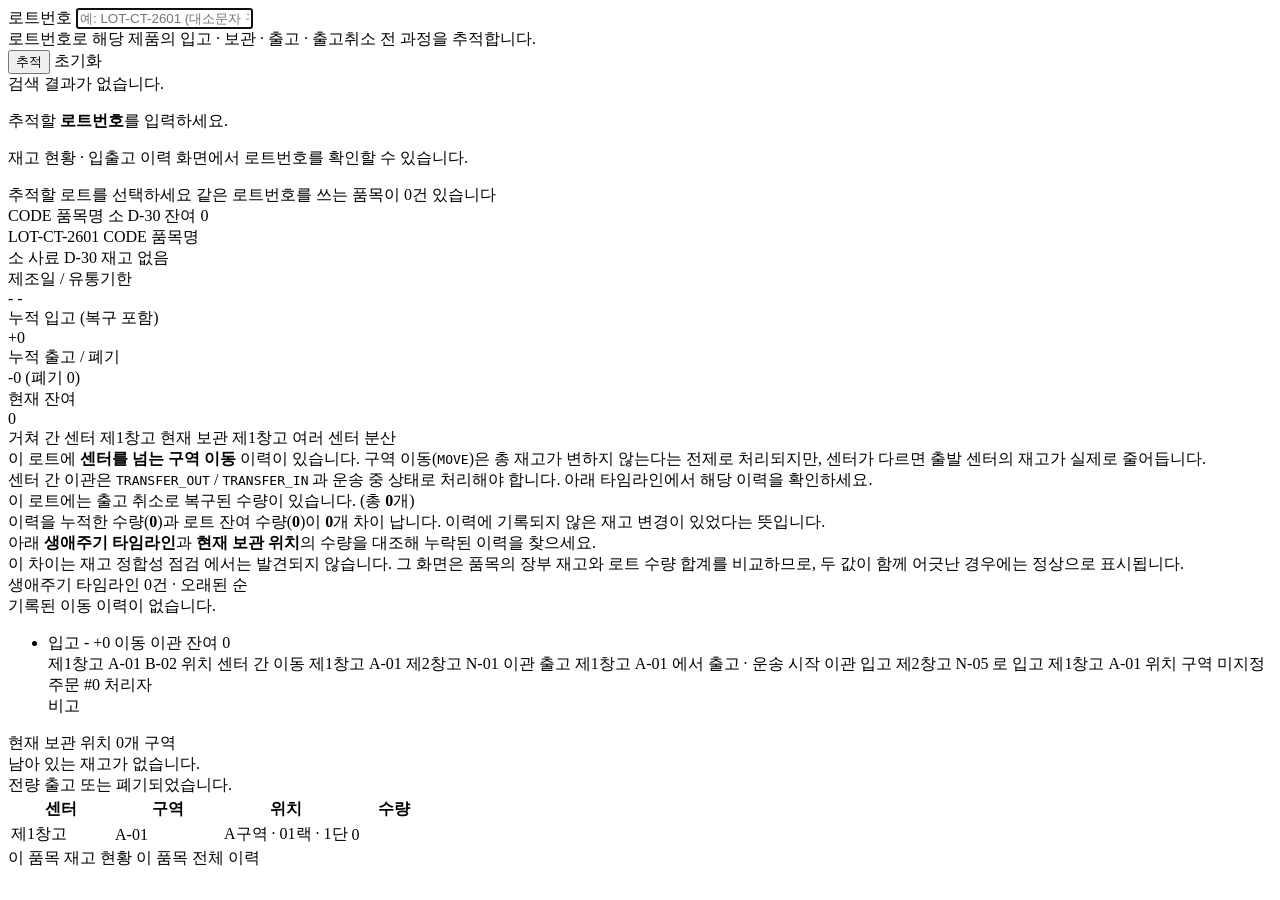
<file: feedflow-wms/feedflow/src/main/resources/templates/admin/traceability/index.html>
<!DOCTYPE html>
<html lang="ko"
      xmlns:th="http://www.thymeleaf.org"
      xmlns:sec="http://www.thymeleaf.org/extras/spring-security">

<head th:replace="~{fragments/layout :: head('제품 이력 추적')}"></head>

<body>

<div th:replace="~{fragments/layout :: sidebar}"></div>

<div class="ff-content">

    <div th:replace="~{fragments/layout :: topbar('재고 관리', '제품 이력 추적')}"></div>

    <main class="ff-main">

        <!-- 검색 -->
        <div class="card ff-card ff-filter-card mb-3">
            <div class="card-body">
                <form th:action="@{/admin/traceability}" method="get" class="row g-2 align-items-end">
                    <div class="col-12 col-md-6">
                        <label for="lotNo" class="form-label">로트번호</label>
                        <input type="text" id="lotNo" name="lotNo" class="form-control"
                               th:value="${lotNo}" autofocus
                               placeholder="예: LOT-CT-2601 (대소문자 구분 없음)">
                        <div class="form-text">
                            로트번호로 해당 제품의 입고 · 보관 · 출고 · 출고취소 전 과정을 추적합니다.
                        </div>
                    </div>
                    <div class="col-12 col-md-3 d-flex gap-2">
                        <button type="submit" class="btn btn-dark flex-grow-1">
                            <i class="bi bi-search me-1"></i>추적
                        </button>
                        <a th:href="@{/admin/traceability}" class="btn btn-outline-secondary">초기화</a>
                    </div>
                </form>
            </div>
        </div>

        <!-- 오류 / 검색 결과 없음 -->
        <div th:if="${errorMessage}" class="alert alert-warning" role="alert">
            <i class="bi bi-exclamation-triangle-fill me-1"></i>
            <span th:text="${errorMessage}">검색 결과가 없습니다.</span>
        </div>

        <!-- 검색 안내 (첫 진입) -->
        <div th:if="${trace == null and candidates == null and errorMessage == null}"
             class="card ff-card">
            <div class="card-body text-center text-muted py-5">
                <i class="bi bi-diagram-2 fs-1 d-block mb-3"></i>
                <p class="mb-1">추적할 <strong>로트번호</strong>를 입력하세요.</p>
                <p class="small mb-0">
                    재고 현황 · 입출고 이력 화면에서 로트번호를 확인할 수 있습니다.
                </p>
            </div>
        </div>

        <!-- 후보가 여러 건 : 같은 로트번호를 쓰는 다른 품목이 있는 경우 -->
        <div th:if="${candidates != null}" class="card ff-card">
            <div class="card-header bg-white border-0 pt-3">
                <span class="fw-bold"><i class="bi bi-list-ul me-1"></i>추적할 로트를 선택하세요</span>
                <span class="text-muted small ms-2">
                    같은 로트번호를 쓰는 품목이
                    <span th:text="${#lists.size(candidates)}">0</span>건 있습니다
                </span>
            </div>
            <div class="card-body">
                <div class="list-group">
                    <a th:each="c : ${candidates}"
                       th:href="@{/admin/traceability(lotId=${c.lotId})}"
                       class="list-group-item list-group-item-action d-flex justify-content-between align-items-center">
                        <span>
                            <span class="ff-code me-2" th:text="${c.productCode}">CODE</span>
                            <span th:text="${c.productName}">품목명</span>
                            <span class="badge bg-light text-dark border ms-1" th:text="${c.animalType}">소</span>
                        </span>
                        <span class="d-flex align-items-center gap-2">
                            <span class="badge" th:classappend="${c.dDayBadgeClass}"
                                  th:text="${c.dDayLabel}">D-30</span>
                            <span class="small text-muted"
                                  th:text="'잔여 ' + ${#numbers.formatInteger(c.lotQuantity, 1, 'COMMA')}">잔여 0</span>
                            <i class="bi bi-chevron-right"></i>
                        </span>
                    </a>
                </div>
            </div>
        </div>

        <!-- ================= 추적 결과 ================= -->
        <div th:if="${trace != null}">

            <!-- 로트 요약 -->
            <div class="card ff-card mb-3">
                <div class="card-header bg-white border-0 pt-3 d-flex justify-content-between align-items-center flex-wrap gap-2">
                    <div>
                        <span class="fw-bold">
                            <i class="bi bi-upc-scan me-1"></i>
                            <span class="ff-code" th:text="${trace.lotNo}">LOT-CT-2601</span>
                        </span>
                        <span class="text-muted small ms-2" th:text="${trace.productCode}">CODE</span>
                        <span class="ms-1" th:text="${trace.productName}">품목명</span>
                    </div>
                    <div class="d-flex align-items-center gap-2">
                        <span class="badge bg-light text-dark border" th:text="${trace.animalType}">소</span>
                        <span class="badge bg-light text-dark border" th:text="${trace.productType}">사료</span>
                        <span class="badge" th:classappend="${trace.dDayBadgeClass}"
                              th:text="${trace.dDayLabel}">D-30</span>
                        <span th:if="${trace.depleted}" class="badge bg-secondary">재고 없음</span>
                    </div>
                </div>

                <div class="card-body">
                    <div class="row g-3">
                        <div class="col-6 col-md-3">
                            <div class="border rounded p-2">
                                <div class="text-muted small">제조일 / 유통기한</div>
                                <div class="fw-semibold small">
                                    <span th:text="${#temporals.format(trace.manufacturedDate, 'yyyy-MM-dd')}">-</span>
                                    <i class="bi bi-arrow-right mx-1"></i>
                                    <span th:text="${#temporals.format(trace.expirationDate, 'yyyy-MM-dd')}">-</span>
                                </div>
                            </div>
                        </div>
                        <div class="col-6 col-md-3">
                            <div class="border rounded p-2">
                                <div class="text-muted small">누적 입고 (복구 포함)</div>
                                <div class="fw-bold text-success"
                                     th:text="'+' + ${#numbers.formatInteger(trace.totalInbound, 1, 'COMMA')}">+0</div>
                            </div>
                        </div>
                        <div class="col-6 col-md-3">
                            <div class="border rounded p-2">
                                <div class="text-muted small">누적 출고 / 폐기</div>
                                <div class="fw-bold text-danger">
                                    <span th:text="'-' + ${#numbers.formatInteger(trace.totalOutbound, 1, 'COMMA')}">-0</span>
                                    <span class="text-muted small" th:if="${trace.totalDisposed > 0}"
                                          th:text="'(폐기 ' + ${trace.totalDisposed} + ')'">(폐기 0)</span>
                                </div>
                            </div>
                        </div>
                        <div class="col-6 col-md-3">
                            <div class="border rounded p-2">
                                <div class="text-muted small">현재 잔여</div>
                                <div class="fw-bold"
                                     th:text="${#numbers.formatInteger(trace.lotQuantity, 1, 'COMMA')}">0</div>
                            </div>
                        </div>
                    </div>

                    <!--
                        이 로트가 어느 센터를 거쳐 갔는지.
                        '현재 보관 위치' 만 보면 이미 다 빠져나간 센터를 알 수 없어
                        회수(recall) 범위를 정할 수 없다.
                    -->
                    <div th:if="${!#lists.isEmpty(trace.involvedCenterNames)}"
                         class="d-flex flex-wrap align-items-center gap-2 mt-3">
                        <span class="text-muted small">
                            <i class="bi bi-geo me-1"></i>거쳐 간 센터
                        </span>
                        <span class="badge ff-trace-center"
                              th:each="c, i : ${trace.involvedCenterNames}">
                            <span th:text="${c}">제1창고</span>
                        </span>

                        <span class="text-muted small ms-2" th:if="${trace.currentCenterCount > 0}">
                            <i class="bi bi-box-seam me-1"></i>현재 보관
                        </span>
                        <span class="badge bg-dark" th:each="c : ${trace.currentCenterNames}"
                              th:text="${c}">제1창고</span>

                        <span class="badge bg-warning text-dark" th:if="${trace.splitAcrossCenters}">
                            <i class="bi bi-diagram-2 me-1"></i>여러 센터 분산
                        </span>
                    </div>

                    <!--
                        센터를 넘는 이동이 이력에 있으면 경고한다.
                        MOVE 는 총량 불변을 전제하므로 센터 간에 쓰면 한쪽 센터 재고가 실제로 줄어든다.
                    -->
                    <div th:if="${trace.hasCenterTransfer}" class="alert alert-danger py-2 small mt-3 mb-0">
                        <i class="bi bi-exclamation-triangle-fill me-1"></i>
                        이 로트에 <strong>센터를 넘는 구역 이동</strong> 이력이 있습니다.
                        구역 이동(<code>MOVE</code>)은 총 재고가 변하지 않는다는 전제로 처리되지만,
                        센터가 다르면 출발 센터의 재고가 실제로 줄어듭니다.
                        <div class="mt-1">
                            센터 간 이관은 <code>TRANSFER_OUT</code> / <code>TRANSFER_IN</code> 과
                            운송 중 상태로 처리해야 합니다. 아래 타임라인에서 해당 이력을 확인하세요.
                        </div>
                    </div>

                    <!-- 출고취소 발생 안내 -->
                    <div th:if="${trace.hasCancellation}" class="alert alert-info py-2 small mt-3 mb-0">
                        <i class="bi bi-arrow-counterclockwise me-1"></i>
                        이 로트에는 출고 취소로 복구된 수량이 있습니다.
                        (총 <strong th:text="${#numbers.formatInteger(trace.totalCanceled, 1, 'COMMA')}">0</strong>개)
                    </div>

                    <!--
                        이력과 재고가 어긋난 경우.

                        이 검사와 '재고 정합성 점검' 은 서로 다른 축을 본다. 혼동하면 안 된다.
                          · 이 화면      : 이력 누적(SUM(StockMovement x sign)) vs 로트 잔여(lotQuantity)
                          · 정합성 점검  : 품목 장부(totalStock)          vs 로트 수량 합계
                        이력이 누락되어도 장부와 로트 합계가 서로 맞으면 정합성 점검은 '정상' 으로 나온다.
                        따라서 정합성 점검으로 가라고 안내하면 안 된다.
                    -->
                    <div th:unless="${trace.balanceMatched}" class="alert alert-danger py-2 small mt-3 mb-0">
                        <i class="bi bi-exclamation-triangle-fill me-1"></i>
                        이력을 누적한 수량(<strong th:text="${trace.calculatedBalance}">0</strong>)과
                        로트 잔여 수량(<strong th:text="${trace.lotQuantity}">0</strong>)이
                        <strong th:text="${trace.balanceGap}">0</strong>개
                        차이 납니다. 이력에 기록되지 않은 재고 변경이 있었다는 뜻입니다.
                        <div class="mt-1">
                            아래 <strong>생애주기 타임라인</strong>과 <strong>현재 보관 위치</strong>의 수량을 대조해
                            누락된 이력을 찾으세요.
                        </div>
                        <div class="text-muted mt-1">
                            <i class="bi bi-info-circle me-1"></i>
                            이 차이는 <a th:href="@{/admin/inventory/sync}" class="alert-link">재고 정합성 점검</a>
                            에서는 발견되지 않습니다. 그 화면은 품목의 장부 재고와 로트 수량 합계를 비교하므로,
                            두 값이 함께 어긋난 경우에는 정상으로 표시됩니다.
                        </div>
                    </div>
                </div>
            </div>

            <div class="row g-3">
                <!-- 타임라인 -->
                <div class="col-12 col-xl-7">
                    <div class="card ff-card h-100">
                        <div class="card-header bg-white border-0 pt-3">
                            <span class="fw-bold"><i class="bi bi-clock-history me-1"></i>생애주기 타임라인</span>
                            <span class="text-muted small ms-2">
                                <span th:text="${trace.eventCount}">0</span>건 · 오래된 순
                            </span>
                        </div>
                        <div class="card-body">
                            <div th:unless="${trace.hasHistory}" class="text-center text-muted py-4">
                                <i class="bi bi-inbox d-block fs-3 mb-2"></i>
                                기록된 이동 이력이 없습니다.
                            </div>

                            <ul th:if="${trace.hasHistory}" class="ff-timeline">
                                <li th:each="e : ${trace.timeline}" class="ff-timeline-item">
                                    <span class="ff-timeline-dot" th:classappend="${e.markerClass}">
                                        <i class="bi" th:classappend="${e.iconClass}"></i>
                                    </span>

                                    <div class="ff-timeline-body">
                                        <div class="d-flex justify-content-between align-items-start flex-wrap gap-1">
                                            <span>
                                                <span class="badge" th:classappend="${e.typeBadgeClass}"
                                                      th:text="${e.typeLabel}">입고</span>
                                                <span class="ff-timeline-time"
                                                      th:text="${#temporals.format(e.occurredAt, 'yyyy-MM-dd HH:mm')}">-</span>
                                            </span>
                                            <span class="text-nowrap">
                                                <span class="fw-bold" th:classappend="${e.quantityTextClass}"
                                                      th:text="${e.signedQuantity}">+0</span>
                                                <!-- 이동은 총량이 변하지 않으므로 증감이 아니라 '이동' 임을 명시한다 -->
                                                <span th:if="${e.relocation}" class="text-muted small ms-1">이동</span>
                                                <!--
                                                    이관은 두 건의 합이 0 이다. 한 건만 보면 증감이 있는 것처럼
                                                    보이지만 짝이 맞춰지면 잔여 수량은 원래대로 돌아온다.
                                                -->
                                                <span th:if="${e.transferLeg}" class="text-muted small ms-1">이관</span>
                                                <span class="text-muted small ms-1"
                                                      th:text="'잔여 ' + ${#numbers.formatInteger(e.balanceAfter, 1, 'COMMA')}">잔여 0</span>
                                            </span>
                                        </div>

                                        <div class="ff-timeline-meta">
                                            <!--
                                                센터 안에서의 구역 이동: 센터명을 한 번만 쓰고 구역만 화살표로 잇는다.
                                                양쪽에 같은 센터명을 반복하면 정보가 늘지 않고 줄만 길어진다.
                                            -->
                                            <span th:if="${e.withinCenterMove}">
                                                <span class="badge ff-trace-center me-1"
                                                      th:text="${e.centerName}">제1창고</span>
                                                <span class="ff-code" th:text="${e.fromBinCode}">A-01</span>
                                                <i class="bi bi-arrow-right mx-1"></i>
                                                <span class="ff-code" th:text="${e.binCode}">B-02</span>
                                                <span class="text-muted ms-1" th:text="${e.binLocation}">위치</span>
                                            </span>

                                            <!--
                                                센터를 넘는 이동. MOVE 는 총량 불변을 전제하지만 센터가 다르면
                                                한쪽 센터의 재고가 실제로 줄어든다. Phase 3 까지는 나와서는 안 되는
                                                이력이므로 조용히 묻히지 않게 경고로 표시한다.
                                            -->
                                            <span th:if="${e.centerTransfer}">
                                                <span class="badge bg-danger me-1">
                                                    <i class="bi bi-exclamation-triangle-fill me-1"></i>센터 간 이동
                                                </span>
                                                <span class="badge ff-trace-center"
                                                      th:text="${e.fromCenterName}">제1창고</span>
                                                <span class="ff-code ms-1" th:text="${e.fromBinCode}">A-01</span>
                                                <i class="bi bi-arrow-right mx-1"></i>
                                                <span class="badge ff-trace-center"
                                                      th:text="${e.centerName}">제2창고</span>
                                                <span class="ff-code ms-1" th:text="${e.binCode}">N-01</span>
                                            </span>

                                            <!--
                                                정상적으로 기록된 센터 간 이관 (TRANSFER_OUT / TRANSFER_IN).
                                                출발 센터 -> 운송 중 -> 도착 센터의 어느 구간인지 보여준다.
                                                위의 '센터 간 이동' 경고와 달리 이쪽은 올바른 이력이다.
                                            -->
                                            <!--
                                                이관 출고 구간: 재고가 실제로 빠져나간 곳은 출발 구역이다.
                                                도착지는 운송 중 가상 구역이므로 코드를 그대로 보여주면
                                                같은 센터가 두 번 나와 어색하다. 경유지는 작게 덧붙인다.
                                            -->
                                            <span th:if="${e.transferOut}">
                                                <span class="badge bg-dark me-1">
                                                    <i class="bi bi-truck me-1"></i>이관 출고
                                                </span>
                                                <span class="badge ff-trace-center"
                                                      th:text="${e.fromCenterName}">제1창고</span>
                                                <span class="ff-code ms-1" th:text="${e.fromBinCode}">A-01</span>
                                                <span class="text-muted ms-1">에서 출고 · 운송 시작</span>
                                            </span>

                                            <!-- 이관 입고 구간: 재고가 실제로 들어온 곳은 도착 구역이다 -->
                                            <span th:if="${e.transferIn}">
                                                <span class="badge bg-dark me-1">
                                                    <i class="bi bi-box-arrow-in-right me-1"></i>이관 입고
                                                </span>
                                                <span class="badge ff-trace-center"
                                                      th:text="${e.centerName}">제2창고</span>
                                                <span class="ff-code ms-1" th:text="${e.binCode}">N-05</span>
                                                <span class="text-muted ms-1"
                                                      th:text="'로 입고 (' + ${e.binLocation} + ')'">로 입고</span>
                                            </span>

                                            <!-- 이동/이관이 아닌 이벤트(입고 · 출고 · 폐기): 센터 + 구역 -->
                                            <span th:if="${!e.relocation and !e.transferLeg and e.binCode != null}">
                                                <span class="badge ff-trace-center me-1"
                                                      th:if="${e.centerKnown}"
                                                      th:text="${e.centerName}">제1창고</span>
                                                <span class="ff-code" th:text="${e.binCode}">A-01</span>
                                                <span class="text-muted ms-1" th:text="${e.binLocation}">위치</span>
                                            </span>

                                            <!--
                                                구역이 없는 이력. 출고는 로트에서 차감만 하고 구역을 기록하지 않는
                                                경로가 있어 센터를 알 수 없다. 빈칸으로 두면 누락처럼 보이므로 명시한다.
                                            -->
                                            <span th:if="${e.binCode == null and !e.transferLeg}" class="text-muted">
                                                <i class="bi bi-dash-circle me-1"></i>구역 미지정
                                            </span>
                                            <span th:if="${e.linkedToOrder}">
                                                <i class="bi bi-receipt ms-2 me-1"></i>
                                                <a th:href="@{/admin/outbound/orders/{id}(id=${e.orderId})}"
                                                   th:text="'주문 #' + ${e.orderId}">주문 #0</a>
                                            </span>
                                            <span th:if="${e.userName != null}">
                                                <i class="bi bi-person ms-2 me-1"></i>
                                                <span th:text="${e.userName}">처리자</span>
                                            </span>
                                        </div>

                                        <div th:if="${e.memo != null}" class="ff-timeline-memo"
                                             th:text="${e.memo}">비고</div>
                                    </div>
                                </li>
                            </ul>
                        </div>
                    </div>
                </div>

                <!-- 현재 보관 위치 -->
                <div class="col-12 col-xl-5">
                    <div class="card ff-card h-100">
                        <div class="card-header bg-white border-0 pt-3">
                            <span class="fw-bold"><i class="bi bi-geo-alt me-1"></i>현재 보관 위치</span>
                            <span class="text-muted small ms-2">
                                <span th:text="${trace.storageBinCount}">0</span>개 구역
                            </span>
                        </div>
                        <div class="card-body">
                            <div th:if="${trace.depleted}" class="text-center text-muted py-4">
                                <i class="bi bi-box2 d-block fs-3 mb-2"></i>
                                남아 있는 재고가 없습니다.
                                <div class="small mt-1">전량 출고 또는 폐기되었습니다.</div>
                            </div>

                            <div th:unless="${trace.depleted}" class="table-responsive">
                                <table class="table table-sm table-hover align-middle mb-0">
                                    <thead class="table-light">
                                    <tr>
                                        <th style="width: 100px;">센터</th>
                                        <th style="width: 105px;">구역</th>
                                        <th>위치</th>
                                        <th class="text-end" style="width: 85px;">수량</th>
                                    </tr>
                                    </thead>
                                    <tbody>
                                    <tr th:each="inv : ${trace.currentStorage}">
                                        <td>
                                            <!-- 여러 센터에 분산된 경우에만 강조한다 -->
                                            <span class="badge"
                                                  th:classappend="${trace.splitAcrossCenters}
                                                                  ? 'bg-primary' : 'ff-trace-center'"
                                                  th:text="${inv.centerName}">제1창고</span>
                                        </td>
                                        <td><span class="ff-code" th:text="${inv.binCode}">A-01</span></td>
                                        <!-- 센터가 옆 컬럼에 있으므로 센터명을 뺀 위치만 쓴다 -->
                                        <td class="small text-muted" th:text="${inv.binLocationLabel}">A구역 · 01랙 · 1단</td>
                                        <td class="text-end fw-semibold"
                                            th:text="${#numbers.formatInteger(inv.quantity, 1, 'COMMA')}">0</td>
                                    </tr>
                                    </tbody>
                                </table>
                            </div>

                            <div class="mt-3 d-flex flex-wrap gap-2">
                                <a th:href="@{/admin/inventory(productId=${trace.productId})}"
                                   class="btn btn-sm btn-outline-primary">
                                    <i class="bi bi-list-ul me-1"></i>이 품목 재고 현황
                                </a>
                                <a th:href="@{/admin/inventory/movements(productId=${trace.productId})}"
                                   class="btn btn-sm btn-outline-secondary">
                                    <i class="bi bi-clock-history me-1"></i>이 품목 전체 이력
                                </a>
                            </div>
                        </div>
                    </div>
                </div>
            </div>
        </div>

    </main>
</div>

<div th:replace="~{fragments/layout :: scripts}"></div>

</body>
</html>
</file>
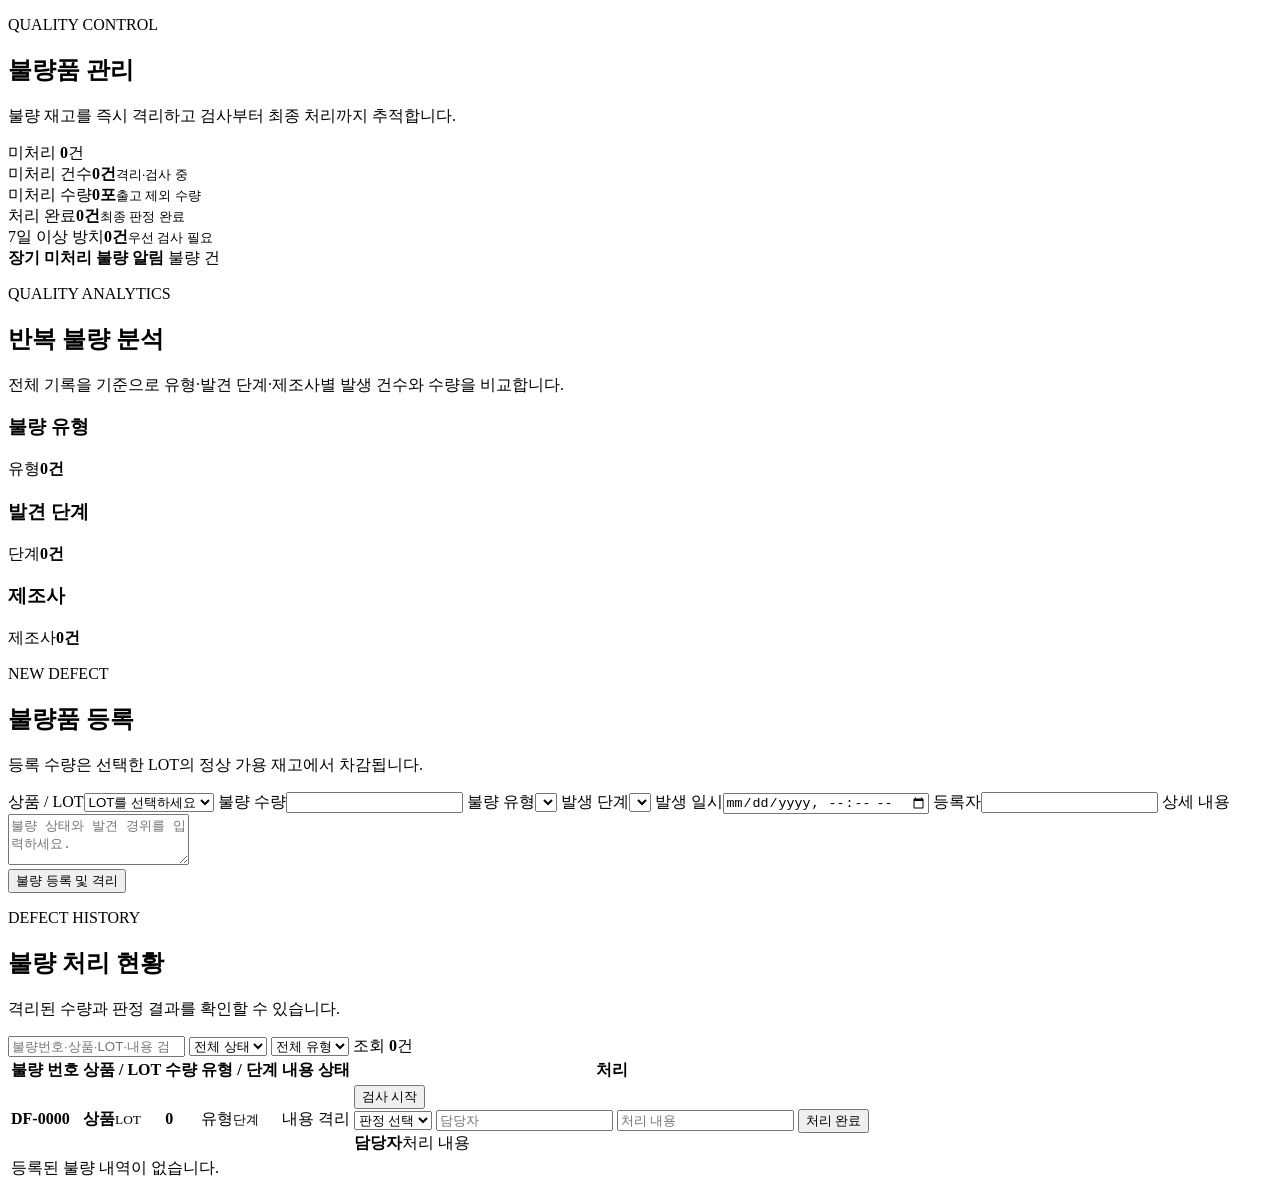
<file: src/main/resources/templates/defects.html>
<!DOCTYPE html>
<html lang="ko" xmlns:th="http://www.thymeleaf.org">
<head>
    <meta charset="UTF-8"><meta name="viewport" content="width=device-width, initial-scale=1">
    <title>불량품 관리 | Feed Flow</title><link rel="stylesheet" th:href="@{/css/app.css}">
</head>
<body>
<header th:replace="~{fragments :: header('defects')}"></header>
<main class="container defect-page">
    <section class="page-head"><div><p class="eyebrow">QUALITY CONTROL</p><h1>불량품 관리</h1>
        <p>불량 재고를 즉시 격리하고 검사부터 최종 처리까지 추적합니다.</p></div>
        <span class="defect-open-count">미처리 <strong th:text="${openDefectCount}">0</strong>건</span></section>
    <div class="alert success" th:if="${message}" th:text="${message}"></div>
    <div class="alert error" th:if="${error}" th:text="${error}"></div>
    <div th:fragment="defectContent">
    <section class="defect-analytics-grid">
        <article><span>미처리 건수</span><strong th:text="|${openDefectCount}건|">0건</strong><small>격리·검사 중</small></article>
        <article><span>미처리 수량</span><strong th:text="|${#numbers.formatInteger(defectAnalytics.openQuantity, 0, 'COMMA')}포|">0포</strong><small>출고 제외 수량</small></article>
        <article><span>처리 완료</span><strong th:text="|${defectAnalytics.resolvedCount}건|">0건</strong><small>최종 판정 완료</small></article>
        <article th:classappend="${#lists.isEmpty(defectAnalytics.staleRecords)} ? '' : 'danger'">
            <span>7일 이상 방치</span><strong th:text="|${#lists.size(defectAnalytics.staleRecords)}건|">0건</strong><small>우선 검사 필요</small>
        </article>
    </section>

    <section class="defect-stale-alert" th:unless="${#lists.isEmpty(defectAnalytics.staleRecords)}">
        <strong>장기 미처리 불량 알림</strong>
        <span th:each="record : ${defectAnalytics.staleRecords}"
              th:text="|${record.defectNo} · ${record.lot.product.name} ${record.quantity}포|">불량 건</span>
    </section>

    <section class="panel defect-stat-panel" th:unless="${#lists.isEmpty(records)}">
        <div class="panel-title"><div><p class="eyebrow">QUALITY ANALYTICS</p><h2>반복 불량 분석</h2>
            <p>전체 기록을 기준으로 유형·발견 단계·제조사별 발생 건수와 수량을 비교합니다.</p></div></div>
        <div class="defect-stat-columns">
            <div><h3>불량 유형</h3><p th:each="stat : ${defectAnalytics.typeStats}"><span th:text="${stat.label}">유형</span><strong th:text="|${stat.count}건 · ${stat.quantity}포|">0건</strong></p></div>
            <div><h3>발견 단계</h3><p th:each="stat : ${defectAnalytics.stageStats}"><span th:text="${stat.label}">단계</span><strong th:text="|${stat.count}건 · ${stat.quantity}포|">0건</strong></p></div>
            <div><h3>제조사</h3><p th:each="stat : ${defectAnalytics.manufacturerStats}"><span th:text="${stat.label}">제조사</span><strong th:text="|${stat.count}건 · ${stat.quantity}포|">0건</strong></p></div>
        </div>
    </section>
    <section class="panel"><div class="panel-title"><div><p class="eyebrow">NEW DEFECT</p>
        <h2>불량품 등록</h2><p>등록 수량은 선택한 LOT의 정상 가용 재고에서 차감됩니다.</p></div></div>
        <form class="defect-form" method="post" th:action="@{/inventory/defects}">
            <label>상품 / LOT<select name="lotId" required><option value="">LOT를 선택하세요</option>
                <option th:each="lot : ${defectLots}" th:value="${lot.lotId}"
                    th:text="|${lot.product.name} / ${lot.lotNo} (가용 ${lot.lotQuantity - reservedLotStocks.getOrDefault(lot.lotId, 0)})|"></option></select></label>
            <label>불량 수량<input type="number" name="quantity" min="1" required></label>
            <label>불량 유형<select name="defectType" required><option th:each="type : ${defectTypes}"
                th:value="${type}" th:text="${type.label}"></option></select></label>
            <label>발생 단계<select name="occurrenceStage" required><option th:each="stage : ${occurrenceStages}"
                th:value="${stage}" th:text="${stage.label}"></option></select></label>
            <label>발생 일시<input type="datetime-local" name="occurredAt"></label>
            <label>등록자<input type="text" name="reporter" maxlength="100" required></label>
            <label class="defect-wide">상세 내용<textarea name="description" rows="3" maxlength="1000"
                placeholder="불량 상태와 발견 경위를 입력하세요." required></textarea></label>
            <div class="defect-wide"><button type="submit" class="primary">불량 등록 및 격리</button></div>
        </form>
    </section>
    <section class="panel"><div class="panel-title"><div><p class="eyebrow">DEFECT HISTORY</p>
        <h2>불량 처리 현황</h2><p>격리된 수량과 판정 결과를 확인할 수 있습니다.</p></div></div>
        <div class="defect-filter-bar">
            <input type="search" data-defect-keyword placeholder="불량번호·상품·LOT·내용 검색">
            <select data-defect-status><option value="ALL">전체 상태</option><option value="QUARANTINED">격리</option><option value="INSPECTING">검사 중</option><option value="RESOLVED">처리 완료</option></select>
            <select data-defect-type><option value="ALL">전체 유형</option><option th:each="type : ${defectTypes}" th:value="${type.name()}" th:text="${type.label}">유형</option></select>
            <span>조회 <strong data-defect-visible th:text="${#lists.size(records)}">0</strong>건</span>
        </div>
        <div class="table-wrap"><table class="defect-table"><thead><tr><th>불량 번호</th><th>상품 / LOT</th>
            <th>수량</th><th>유형 / 단계</th><th>내용</th><th>상태</th><th>처리</th></tr></thead><tbody>
        <tr th:each="record : ${records}" data-defect-row
            th:data-status="${record.status.name()}" th:data-type="${record.defectType.name()}"
            th:data-search="|${record.defectNo} ${record.lot.product.name} ${record.lot.lotNo} ${record.description} ${record.reporter}|">
            <td><strong th:text="${record.defectNo}">DF-0000</strong><small
                th:text="${#temporals.format(record.occurredAt, 'yyyy-MM-dd HH:mm')}"></small></td>
            <td><strong th:text="${record.lot.product.name}">상품</strong><small th:text="${record.lot.lotNo}">LOT</small></td>
            <td><strong th:text="${record.quantity}">0</strong></td>
            <td><span th:text="${record.defectType.label}">유형</span><small th:text="${record.occurrenceStage.label}">단계</small></td>
            <td><span th:text="${record.description}">내용</span><small th:text="|등록: ${record.reporter}|"></small></td>
            <td><span class="defect-status" th:classappend="${record.status.name().toLowerCase()}"
                th:text="${record.status.label}">격리</span><small th:if="${record.resolutionType != null}"
                th:text="${record.resolutionType.label}"></small></td>
            <td><form th:if="${record.status.name() == 'QUARANTINED'}" method="post"
                th:action="@{/inventory/defects/{id}/inspect(id=${record.defectId})}">
                <button type="submit" class="ghost">검사 시작</button></form>
                <form th:if="${record.status.name() != 'RESOLVED'}" class="resolve-form" method="post"
                    th:action="@{/inventory/defects/{id}/resolve(id=${record.defectId})}">
                    <select name="resolutionType" required><option value="">판정 선택</option><option
                        th:each="resolution : ${resolutionTypes}" th:value="${resolution}"
                        th:text="${resolution.label}"></option></select>
                    <input name="processor" placeholder="담당자" required>
                    <input name="resolutionNote" placeholder="처리 내용" required>
                    <button type="submit" class="primary">처리 완료</button></form>
                <div th:if="${record.status.name() == 'RESOLVED'}" class="resolution-result">
                    <strong th:text="${record.processor}">담당자</strong><span th:text="${record.resolutionNote}">처리 내용</span></div></td>
        </tr>
        <tr th:if="${#lists.isEmpty(records)}"><td colspan="7" class="defect-empty">등록된 불량 내역이 없습니다.</td></tr>
        </tbody></table></div>
    </section>
    </div>
</main>
</body></html>
</file>
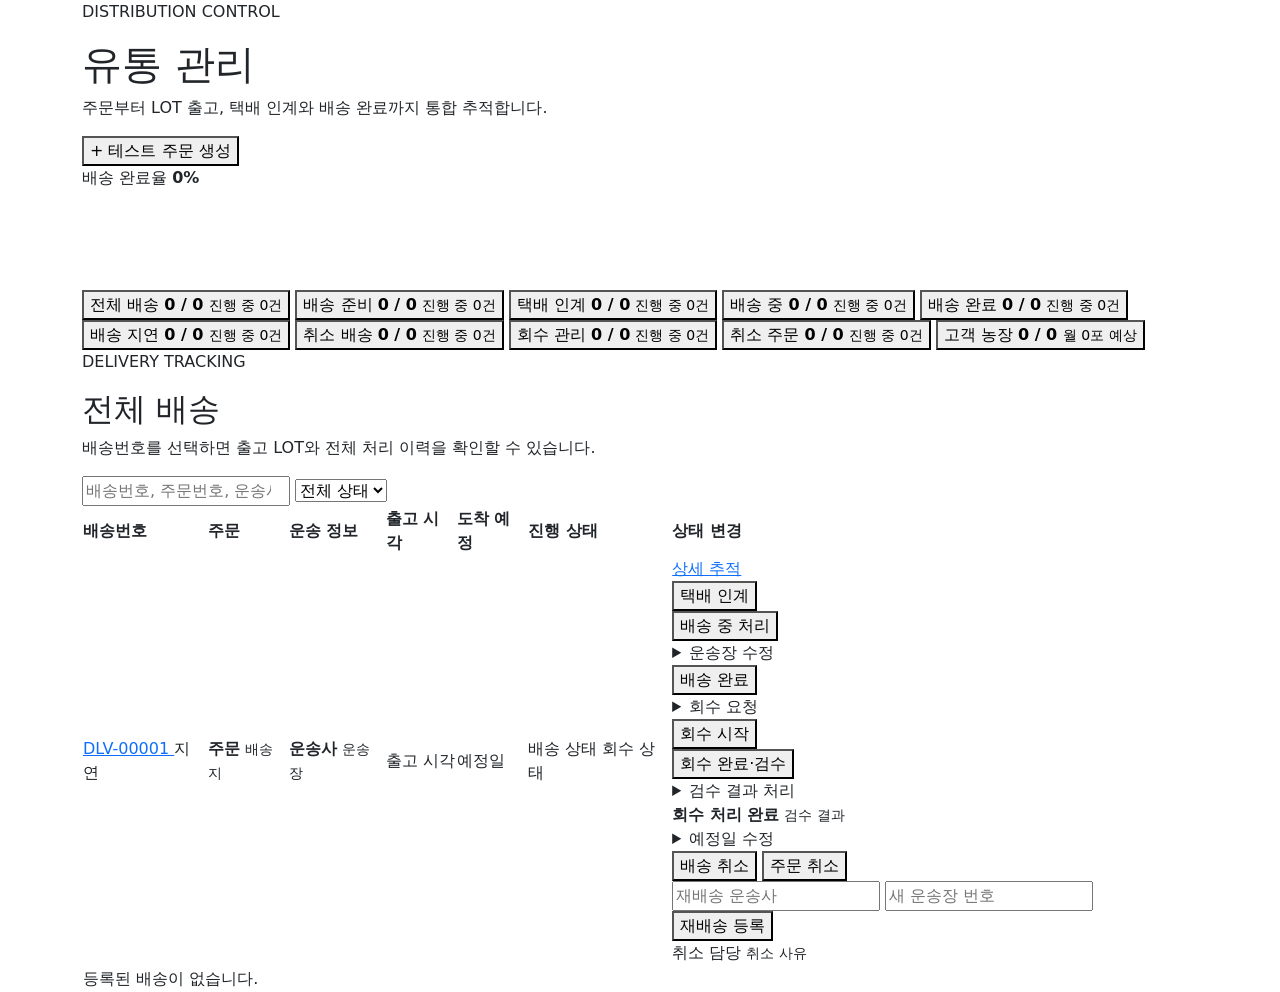
<file: src/main/resources/templates/distribution.html>
<!DOCTYPE html>
<html lang="ko" xmlns:th="http://www.thymeleaf.org">

<head>
    <meta charset="UTF-8">
    <meta name="viewport" content="width=device-width, initial-scale=1">
    <title>유통 관리 | Feed Flow</title>
    <meta name="_csrf" th:content="${_csrf?.token}">
    <meta name="_csrf_header" th:content="${_csrf?.headerName}">
    <link rel="stylesheet"
          href="https://cdn.jsdelivr.net/npm/bootstrap@5.3.3/dist/css/bootstrap.min.css">
    <link rel="stylesheet"
          href="https://cdn.jsdelivr.net/npm/bootstrap-icons@1.11.3/font/bootstrap-icons.css">
    <link rel="stylesheet" th:href="@{/css/app.css}">
    <link rel="stylesheet" th:href="@{/css/wms-admin.css}">
    <script src="https://t1.kakaocdn.net/mapjsapi/bundle/postcode/prod/postcode.v2.js"></script>
    <script
        th:if="${!#strings.isEmpty(kakaoMapsJavascriptKey)}"
        th:src="|https://dapi.kakao.com/v2/maps/sdk.js?appkey=${kakaoMapsJavascriptKey}&amp;libraries=services&amp;autoload=false|">
    </script>
    <script defer th:src="@{/js/app.js}"></script>
</head>

<body class="wms-management-body">

    <div th:replace="~{fragments/admin-layout :: sidebar}"></div>

    <div class="ff-content">
        <div th:replace="~{fragments/admin-layout :: topbar('유통 관리', '유통 관리')}"></div>

        <main class="ff-main ff-management-main">
            <div class="container distribution-page">

        <section class="page-head distribution-page-head">
            <div>
                <p class="eyebrow">DISTRIBUTION CONTROL</p>
                <h1>유통 관리</h1>
                <p>주문부터 LOT 출고, 택배 인계와 배송 완료까지 통합 추적합니다.</p>
            </div>
            <div class="distribution-head-actions">
                <button
                    type="button"
                    class="primary"
                    id="newDemoOrderButton"
                    data-open="demoOrderModal">
                    + 테스트 주문 생성
                </button>
                <div class="distribution-head-summary">
                    <span>배송 완료율</span>
                    <strong
                        th:text="${allDeliveryCount == 0
                            ? '0%'
                            : #numbers.formatDecimal(
                                deliveredDeliveryCount * 100.0 / allDeliveryCount,
                                1, 0) + '%'}">
                        0%
                    </strong>
                </div>
            </div>
        </section>

        <div class="alert success" th:if="${message}" th:text="${message}"></div>
        <div class="alert error" th:if="${error}" th:text="${error}"></div>

        <section class="distribution-dashboard" aria-label="배송 현황">
            <button
                type="button"
                class="distribution-kpi total active"
                data-delivery-view="all"
                aria-selected="true">
                <span>전체 배송</span>
                <strong th:text="|${allProgressCompleted} / ${allProgressTotal}|">0 / 0</strong>
                <small th:text="|진행 중 ${allProgressTotal - allProgressCompleted}건|">진행 중 0건</small>
                <i class="kpi-progress"><b th:style="|width: ${allProgressTotal == 0 ? 0 : allProgressCompleted * 100.0 / allProgressTotal}%|"></b></i>
            </button>
            <button
                type="button"
                class="distribution-kpi ready"
                data-delivery-view="ready"
                aria-selected="false">
                <span>배송 준비</span>
                <strong th:text="|${readyProgressCompleted} / ${readyProgressTotal}|">0 / 0</strong>
                <small th:text="|진행 중 ${readyProgressTotal - readyProgressCompleted}건|">진행 중 0건</small>
                <i class="kpi-progress"><b th:style="|width: ${readyProgressTotal == 0 ? 0 : readyProgressCompleted * 100.0 / readyProgressTotal}%|"></b></i>
            </button>
            <button
                type="button"
                class="distribution-kpi picked"
                data-delivery-view="picked_up"
                aria-selected="false">
                <span>택배 인계</span>
                <strong th:text="|${pickedProgressCompleted} / ${pickedProgressTotal}|">0 / 0</strong>
                <small th:text="|진행 중 ${pickedProgressTotal - pickedProgressCompleted}건|">진행 중 0건</small>
                <i class="kpi-progress"><b th:style="|width: ${pickedProgressTotal == 0 ? 0 : pickedProgressCompleted * 100.0 / pickedProgressTotal}%|"></b></i>
            </button>
            <button
                type="button"
                class="distribution-kpi transit"
                data-delivery-view="in_transit"
                aria-selected="false">
                <span>배송 중</span>
                <strong th:text="|${transitProgressCompleted} / ${transitProgressTotal}|">0 / 0</strong>
                <small th:text="|진행 중 ${transitProgressTotal - transitProgressCompleted}건|">진행 중 0건</small>
                <i class="kpi-progress"><b th:style="|width: ${transitProgressTotal == 0 ? 0 : transitProgressCompleted * 100.0 / transitProgressTotal}%|"></b></i>
            </button>
            <button
                type="button"
                class="distribution-kpi completed"
                data-delivery-view="delivered"
                aria-selected="false">
                <span>배송 완료</span>
                <strong th:text="|${deliveredProgressCompleted} / ${deliveredProgressTotal}|">0 / 0</strong>
                <small th:text="|진행 중 ${deliveredProgressTotal - deliveredProgressCompleted}건|">진행 중 0건</small>
                <i class="kpi-progress"><b th:style="|width: ${deliveredProgressTotal == 0 ? 0 : deliveredProgressCompleted * 100.0 / deliveredProgressTotal}%|"></b></i>
            </button>
            <button
                type="button"
                class="distribution-kpi delayed"
                data-delivery-view="delayed"
                aria-selected="false"
                th:classappend="${delayedDeliveryCount > 0} ? 'has-alert' : ''">
                <span>배송 지연</span>
                <strong th:text="|${delayedProgressCompleted} / ${delayedProgressTotal}|">0 / 0</strong>
                <small th:text="|진행 중 ${delayedProgressTotal - delayedProgressCompleted}건|">진행 중 0건</small>
                <i class="kpi-progress"><b th:style="|width: ${delayedProgressTotal == 0 ? 0 : delayedProgressCompleted * 100.0 / delayedProgressTotal}%|"></b></i>
            </button>
            <button
                type="button"
                class="distribution-kpi cancelled"
                data-delivery-view="cancelled"
                aria-selected="false">
                <span>취소 배송</span>
                <strong th:text="|${cancelledProgressCompleted} / ${cancelledProgressTotal}|">0 / 0</strong>
                <small th:text="|진행 중 ${cancelledProgressTotal - cancelledProgressCompleted}건|">진행 중 0건</small>
                <i class="kpi-progress"><b th:style="|width: ${cancelledProgressTotal == 0 ? 0 : cancelledProgressCompleted * 100.0 / cancelledProgressTotal}%|"></b></i>
            </button>
            <button
                type="button"
                class="distribution-kpi returns"
                data-delivery-view="returns"
                aria-selected="false">
                <span>회수 관리</span>
                <strong th:text="|${returnProgressCompleted} / ${returnProgressTotal}|">0 / 0</strong>
                <small th:text="|진행 중 ${returnProgressTotal - returnProgressCompleted}건|">진행 중 0건</small>
                <i class="kpi-progress"><b th:style="|width: ${returnProgressTotal == 0 ? 0 : returnProgressCompleted * 100.0 / returnProgressTotal}%|"></b></i>
            </button>
            <button
                type="button"
                class="distribution-kpi cancelled-order"
                data-delivery-view="cancelled_orders"
                aria-selected="false">
                <span>취소 주문</span>
                <strong th:text="|${cancelledOrderProgressCompleted} / ${cancelledOrderProgressTotal}|">0 / 0</strong>
                <small th:text="|진행 중 ${cancelledOrderProgressTotal - cancelledOrderProgressCompleted}건|">진행 중 0건</small>
                <i class="kpi-progress"><b th:style="|width: ${cancelledOrderProgressTotal == 0 ? 0 : cancelledOrderProgressCompleted * 100.0 / cancelledOrderProgressTotal}%|"></b></i>
            </button>
            <button
                type="button"
                class="distribution-kpi farm-customers"
                data-delivery-view="farms"
                aria-selected="false">
                <span>고객 농장</span>
                <strong th:text="|${activeFarmCustomerCount} / ${#lists.size(farmCustomers)}|">
                    0 / 0
                </strong>
                <small th:text="|월 ${#numbers.formatInteger(
                    farmMonthlyFeedTotal, 0, 'COMMA')}포 예상|">
                    월 0포 예상
                </small>
                <i class="kpi-progress"><b th:style="|width: ${#lists.isEmpty(farmCustomers)
                    ? 0
                    : activeFarmCustomerCount * 100.0 / #lists.size(farmCustomers)}%|"></b></i>
            </button>
        </section>

        <section
            class="panel distribution-panel farm-customer-panel"
            data-delivery-panel="farms"
            hidden>
            <div class="panel-title">
                <div>
                    <p class="summary-eyebrow">FARM CUSTOMER NETWORK</p>
                    <h2>거점별 농장 고객사 관리</h2>
                    <p>5개 창고 권역의 주요 농장을 축종·수요·정기 배송일 기준으로 관리합니다.</p>
                </div>
                <span class="summary-count">
                    <strong th:text="${#lists.size(farmCustomers)}">20</strong>곳
                </span>
            </div>

            <div class="farm-demo-notice">
                <span>DEMO</span>
                실제 업체 정보가 아닌 파이널 프로젝트 시연용 가상 농장 데이터입니다.
            </div>

            <div class="farm-customer-overview">
                <article>
                    <span>거래 중 농장</span>
                    <strong th:text="|${activeFarmCustomerCount}곳|">18곳</strong>
                    <small th:text="|전체 ${#lists.size(farmCustomers)}곳 중 활성|">
                        전체 농장 중 활성
                    </small>
                </article>
                <article>
                    <span>월 예상 사료량</span>
                    <strong th:text="|${#numbers.formatInteger(
                        farmMonthlyFeedTotal, 0, 'COMMA')}포|">
                        0포
                    </strong>
                    <small>거래 중 고객사 기준</small>
                </article>
                <article>
                    <span>담당 거점 창고</span>
                    <strong th:text="|${#lists.size(farmWarehouses)}곳|">5곳</strong>
                    <small>거리 기반 권역 배정</small>
                </article>
            </div>

            <div class="farm-warehouse-selector" role="tablist" aria-label="농장 담당 창고">
                <button
                    type="button"
                    class="farm-warehouse-card active"
                    data-farm-warehouse="all"
                    aria-selected="true">
                    <span>ALL</span>
                    <strong>전체 고객사</strong>
                    <small th:text="|${#lists.size(farmCustomers)}개 농장|">
                        20개 농장
                    </small>
                </button>
                <button
                    type="button"
                    class="farm-warehouse-card"
                    th:each="warehouse : ${farmWarehouses}"
                    th:data-farm-warehouse="${warehouse.code}"
                    aria-selected="false">
                    <span th:text="${warehouse.code}">W01</span>
                    <strong th:text="${warehouse.name}">거점 창고</strong>
                    <small th:text="|${farmWarehouseSummaries[
                        warehouse.code].customerCount}개 농장
                        · 월 ${#numbers.formatInteger(
                            farmWarehouseSummaries[
                                warehouse.code].monthlyFeedQuantity,
                            0, 'COMMA')}포|">
                        농장 요약
                    </small>
                </button>
            </div>

            <div class="farm-customer-tools">
                <input
                    type="search"
                    id="farmCustomerSearch"
                    placeholder="농장명, 지역, 담당자 또는 선호 사료 검색"
                    aria-label="농장 고객사 검색">
                <div class="farm-filter-groups">
                    <div class="farm-filter-group">
                        <span>축종</span>
                        <div class="category-tabs farm-animal-tabs" role="tablist"
                            aria-label="농장 축종">
                            <button type="button" class="category-tab active"
                                data-farm-animal="all"
                                aria-selected="true">전체</button>
                            <button type="button" class="category-tab"
                                data-farm-animal="소"
                                aria-selected="false">소</button>
                            <button type="button" class="category-tab"
                                data-farm-animal="돼지"
                                aria-selected="false">돼지</button>
                            <button type="button" class="category-tab"
                                data-farm-animal="조류(닭/오리)"
                                aria-selected="false">조류</button>
                        </div>
                    </div>
                    <div class="farm-filter-group">
                        <span>거래 상태</span>
                        <div class="category-tabs farm-status-tabs" role="tablist"
                            aria-label="농장 거래 상태">
                            <button type="button" class="category-tab active"
                                data-farm-status="all"
                                aria-selected="true">전체</button>
                            <button type="button" class="category-tab"
                                data-farm-status="ACTIVE"
                                aria-selected="false">거래 중</button>
                            <button type="button" class="category-tab"
                                data-farm-status="PAUSED"
                                aria-selected="false">거래 보류</button>
                        </div>
                    </div>
                </div>
                <span>
                    조회 <strong id="farmCustomerVisibleCount"
                        th:text="${#lists.size(farmCustomers)}">20</strong>곳
                </span>
            </div>

            <div class="table-wrap farm-customer-table-wrap">
                <table id="farmCustomerTable" data-no-auto-pager>
                    <thead>
                        <tr>
                            <th>농장 고객사</th>
                            <th>담당 창고</th>
                            <th>주요 축종</th>
                            <th>농장 위치</th>
                            <th>월 예상 수요</th>
                            <th>선호 사료·정기일</th>
                            <th>거래 관리</th>
                        </tr>
                    </thead>
                    <tbody>
                        <tr
                            th:each="farm : ${farmCustomers}"
                            data-farm-row
                            th:data-warehouse="${farm.assignedWarehouse.code}"
                            th:data-animal="${farm.animalType}"
                            th:data-status="${farm.status.name()}">
                            <td>
                                <strong th:text="${farm.farmName}">농장명</strong>
                                <small th:text="|${farm.farmCode} · ${farm.representativeName}
                                    · ${farm.phone}|">
                                    고객사 정보
                                </small>
                                <span class="farm-demo-badge" th:if="${farm.demoData}">
                                    DEMO
                                </span>
                            </td>
                            <td>
                                <span class="farm-warehouse-code"
                                    th:text="${farm.assignedWarehouse.code}">
                                    W01
                                </span>
                                <strong th:text="${farm.assignedWarehouse.name}">
                                    담당 창고
                                </strong>
                            </td>
                            <td>
                                <span class="farm-animal-badge"
                                    th:classappend="${farm.animalType == '소'
                                        ? ' cattle'
                                        : farm.animalType == '돼지'
                                            ? ' pig'
                                            : ' poultry'}"
                                    th:text="${farm.animalType}">
                                    축종
                                </span>
                                <small th:text="|사육 ${#numbers.formatInteger(
                                    farm.livestockCount, 0, 'COMMA')}두/수|">
                                    사육 규모
                                </small>
                            </td>
                            <td>
                                <span class="farm-address" th:text="${farm.address}">
                                    농장 주소
                                </span>
                                <small th:text="|창고에서 ${farm.distanceLabel}|">
                                    거리
                                </small>
                            </td>
                            <td>
                                <strong class="farm-monthly-demand"
                                    th:text="|${#numbers.formatInteger(
                                        farm.monthlyFeedQuantity, 0, 'COMMA')}포|">
                                    0포
                                </strong>
                                <small>월 예상 사용량</small>
                            </td>
                            <td>
                                <strong th:text="${farm.preferredFeed}">
                                    선호 사료
                                </strong>
                                <small th:text="|매월 ${farm.recurringDeliveryDay}일
                                    · ${farm.notes}|">
                                    정기 배송
                                </small>
                            </td>
                            <td>
                                <div class="farm-customer-actions">
                                    <span
                                        class="farm-status"
                                        th:classappend="${farm.status.name().toLowerCase()}"
                                        th:text="${farm.status.label}">
                                        거래 중
                                    </span>
                                    <form
                                        method="post"
                                        data-farm-status-form
                                        th:action="@{/distribution/farm-customers/{farmCustomerId}/status(farmCustomerId=${farm.farmCustomerId})}">
                                        <input
                                            type="hidden"
                                            name="status"
                                            th:value="${farm.status.name() == 'ACTIVE'
                                                ? 'PAUSED'
                                                : 'ACTIVE'}">
                                        <button
                                            type="submit"
                                            class="farm-status-change"
                                            th:classappend="${farm.status.name() == 'ACTIVE'
                                                ? ' pause'
                                                : ' resume'}"
                                            th:text="${farm.status.name() == 'ACTIVE'
                                                ? '거래 보류로 변경'
                                                : '거래 재개'}">
                                            거래 상태 변경
                                        </button>
                                    </form>
                                    <button
                                        type="button"
                                        class="ghost farm-order-button"
                                        data-open="demoOrderModal"
                                        th:if="${farm.status.name() == 'ACTIVE'}"
                                        th:data-farm-id="${farm.farmCustomerId}"
                                        th:data-farm-name="${farm.farmName}"
                                        th:data-representative="${farm.representativeName}"
                                        th:data-phone="${farm.phone}"
                                        th:data-postal-code="${farm.postalCode}"
                                        th:data-address="${farm.address}"
                                        th:data-preferred-feed="${farm.preferredFeed}"
                                        th:data-latitude="${farm.latitude}"
                                        th:data-longitude="${farm.longitude}">
                                        이 농장으로 주문
                                    </button>
                                </div>
                            </td>
                        </tr>
                        <tr id="farmCustomerFilterEmpty" hidden>
                            <td colspan="7" class="empty">
                                선택한 조건의 농장 고객사가 없습니다.
                            </td>
                        </tr>
                    </tbody>
                </table>
            </div>
        </section>

        <section
            class="panel distribution-panel"
            data-delivery-panel="ready"
            hidden>
            <div class="panel-title">
                <div>
                    <p class="summary-eyebrow">ORDER TO SHIPMENT</p>
                    <h2>주문 및 출고 준비</h2>
                    <p>배송지와 창고별 가용 재고를 비교해 가장 가까운 출고 창고를 자동 배정합니다.</p>
                </div>
                <span class="summary-count">
                    <strong th:text="${readyDeliveryCount}">0</strong>건
                </span>
            </div>

            <div class="table-wrap">
                <table class="distribution-order-table">
                    <thead>
                        <tr>
                            <th>주문번호</th>
                            <th>주문일</th>
                            <th>배송지</th>
                            <th>자동 배정 창고</th>
                            <th>결제금액</th>
                            <th>주문상태</th>
                            <th>출고 작업</th>
                            <th>배송 등록</th>
                            <th class="order-management-heading">
                                <span>주문 관리</span>
                                <small>취소·재고 처리</small>
                            </th>
                        </tr>
                    </thead>
                    <tbody>
                        <tr th:each="order : ${readyDeliveryOrders}"
                            th:id="|distribution-order-${order.orderId}|"
                            th:classappend="${focusOrder != null and focusOrder == order.orderId} ? 'focus-order' : ''">
                            <td>
                                <strong th:text="|#${order.orderId}|">#1</strong>
                                <small
                                    class="demo-order-label"
                                    th:if="${order.userId == 0}">
                                    TEST
                                </small>
                            </td>
                            <td th:text="${#temporals.format(
                                order.createdAt, 'yyyy-MM-dd HH:mm')}">
                                주문일
                            </td>
                            <td>
                                <span
                                    class="distribution-address"
                                    th:text="${order.shippingAddress}">
                                    배송지
                                </span>
                                <small
                                    th:if="${!#strings.isEmpty(order.recipientName)}"
                                    th:text="|${order.recipientName}
                                        · ${order.recipientPhone}|">
                                    수령인
                                </small>
                            </td>
                            <td class="warehouse-assignment-cell">
                                <div
                                    class="warehouse-assignment"
                                    th:if="${order.fulfillmentWarehouse != null}">
                                    <span
                                        th:text="${order.fulfillmentWarehouse.code}">
                                        W04
                                    </span>
                                    <strong
                                        th:text="${order.fulfillmentWarehouse.name}">
                                        안성 미양 창고
                                    </strong>
                                    <small
                                        th:text="${order.fulfillmentDistanceLabel}">
                                        직선거리 약 60.0km
                                    </small>
                                </div>
                                <span
                                    class="distribution-muted"
                                    th:unless="${order.fulfillmentWarehouse != null}">
                                    주소 좌표 확인 필요
                                </span>
                            </td>
                            <td th:text="|${#numbers.formatInteger(
                                order.finalPrice, 0, 'COMMA')}원|">
                                0원
                            </td>
                            <td>
                                <span
                                    class="badge blue"
                                    th:text="${order.status}">
                                    상태
                                </span>
                            </td>
                            <td>
                                <form
                                    class="shipment-action"
                                    method="post"
                                    th:if="${shipmentByOrder[order.orderId] == null}"
                                    th:action="@{/distribution/shipments}">
                                    <input
                                        type="hidden"
                                        name="orderId"
                                        th:value="${order.orderId}">
                                    <input
                                        name="worker"
                                        placeholder="출고 담당자"
                                        required>
                                    <input name="note" placeholder="출고 메모">
                                    <button class="ghost">출고 지시</button>
                                </form>
                                <a
                                    class="shipment-status-link"
                                    th:if="${shipmentByOrder[order.orderId] != null}"
                                    th:href="@{/inventory(view='shipments')}"
                                    th:text="|${shipmentByOrder[order.orderId].shipmentNo}
                                        · ${shipmentByOrder[order.orderId].status.label}|">
                                    출고 상태
                                </a>
                            </td>
                            <td>
                                <button
                                    type="button"
                                    class="ghost delivery-button"
                                    th:if="${shipmentByOrder[order.orderId] != null
                                        and shipmentByOrder[order.orderId].status.name() == 'SHIPPED'
                                        and deliveryByOrder[order.orderId] == null
                                        and order.status.name() != 'DELIVERED'}"
                                    th:data-id="${order.orderId}"
                                    th:data-name="|주문 #${order.orderId}|">
                                    운송장 등록
                                </button>
                                <a
                                    class="shipment-status-link"
                                    th:if="${deliveryByOrder[order.orderId] != null}"
                                    th:href="@{/distribution/deliveries/{id}(
                                        id=${deliveryByOrder[order.orderId].deliveryId})}">
                                    배송 추적
                                </a>
                                <span
                                    class="distribution-muted"
                                    th:if="${deliveryByOrder[order.orderId] == null
                                        and (shipmentByOrder[order.orderId] == null
                                        or shipmentByOrder[order.orderId].status.name() != 'SHIPPED')}">
                                    출고 완료 후 가능
                                </span>
                            </td>
                            <td class="order-management-column">
                                <div class="ready-order-cancel">
                                    <span class="ready-order-cancel-status">
                                        <i></i>
                                        취소 가능
                                    </span>
                                    <button
                                        type="button"
                                        class="order-cancel-button ready-order-cancel-button"
                                        th:data-id="${order.orderId}"
                                        th:data-name="|주문 #${order.orderId}|"
                                        th:data-stage="${shipmentByOrder[order.orderId] != null
                                            and shipmentByOrder[order.orderId].status.name() == 'SHIPPED'
                                            ? '출고된 LOT 재고를 원복하고 주문을 취소합니다.'
                                            : '예약 재고를 해제하고 주문을 취소합니다.'}">
                                        <span class="ready-order-cancel-icon">×</span>
                                        <span class="ready-order-cancel-copy">
                                            <strong>주문 취소</strong>
                                            <small
                                                th:text="${shipmentByOrder[order.orderId] != null
                                                    and shipmentByOrder[order.orderId].status.name() == 'SHIPPED'
                                                    ? 'LOT 재고 자동 원복'
                                                    : '예약 재고 자동 해제'}">
                                                예약 재고 자동 해제
                                            </small>
                                        </span>
                                        <span class="ready-order-cancel-arrow">›</span>
                                    </button>
                                </div>
                            </td>
                        </tr>
                        <tr th:if="${#lists.isEmpty(readyDeliveryOrders)}">
                            <td colspan="9" class="empty">
                                운송장 등록을 기다리는 배송이 없습니다.
                            </td>
                        </tr>
                    </tbody>
                </table>
            </div>
        </section>

        <section
            class="panel distribution-panel cancelled-order-panel"
            data-delivery-panel="cancelled_orders"
            hidden>
            <div class="panel-title cancelled-order-title">
                <div>
                    <p class="summary-eyebrow">CANCELLED ORDERS</p>
                    <h2>취소 주문 내역</h2>
                    <p>취소 사유부터 예약 해제·출고 재고 원복 결과까지 한눈에 확인합니다.</p>
                </div>
            </div>

            <div class="cancelled-order-overview">
                <article>
                    <span class="cancelled-overview-icon count">×</span>
                    <div>
                        <small>취소 주문</small>
                        <strong th:text="|${cancelledOrderCount}건|">0건</strong>
                    </div>
                </article>
                <article>
                    <span class="cancelled-overview-icon amount">₩</span>
                    <div>
                        <small>취소 주문 금액</small>
                        <strong th:text="|${#numbers.formatInteger(
                            cancelledOrderTotalAmount, 0, 'COMMA')}원|">
                            0원
                        </strong>
                    </div>
                </article>
                <article>
                    <span class="cancelled-overview-icon stock">↺</span>
                    <div>
                        <small>재고 반영</small>
                        <strong th:text="|${cancelledOrderCount}건 완료|">
                            0건 완료
                        </strong>
                    </div>
                </article>
            </div>

            <div class="cancelled-order-tools">
                <div>
                    <strong>취소 처리 목록</strong>
                    <small>최신 취소 주문부터 표시됩니다.</small>
                </div>
                <input
                    type="search"
                    id="cancelledOrderSearch"
                    placeholder="주문번호, 수령인, 주소, 취소 사유 검색"
                    aria-label="취소 주문 검색">
            </div>

            <div class="table-wrap">
                <table class="cancelled-order-table">
                    <thead>
                        <tr>
                            <th>주문번호</th>
                            <th>주문일</th>
                            <th>수령인·배송지</th>
                            <th>결제금액</th>
                            <th>상품</th>
                            <th>취소 정보</th>
                            <th>처리 결과</th>
                        </tr>
                    </thead>
                    <tbody>
                        <tr
                            th:each="order : ${cancelledOrders}"
                            data-cancelled-order-row>
                            <td>
                                <div class="cancelled-order-number">
                                    <span>×</span>
                                    <div>
                                        <strong th:text="|#${order.orderId}|">
                                            #1
                                        </strong>
                                        <small
                                            class="demo-order-label"
                                            th:if="${order.userId == 0}">
                                            TEST
                                        </small>
                                    </div>
                                </div>
                            </td>
                            <td th:text="${#temporals.format(
                                order.createdAt, 'yyyy-MM-dd HH:mm')}">
                                주문일
                            </td>
                            <td>
                                <strong th:text="${order.recipientName == null
                                    ? '수령인 미등록'
                                    : order.recipientName}">
                                    수령인
                                </strong>
                                <small th:text="${order.shippingAddress}">
                                    배송지
                                </small>
                            </td>
                            <td th:text="|${#numbers.formatInteger(
                                order.finalPrice, 0, 'COMMA')}원|">
                                0원
                            </td>
                            <td th:text="|${cancelledOrderItemCounts[
                                order.orderId]}개 품목|">
                                상품
                            </td>
                            <td>
                                <span
                                    class="cancelled-reason"
                                    th:text="${order.cancellationReason}">
                                    취소 사유
                                </span>
                                <small>
                                    <b th:text="${order.cancellationManager}">
                                        담당자
                                    </b>
                                    <span th:text="| · ${#temporals.format(
                                        order.cancelledAt,
                                        'yyyy-MM-dd HH:mm')}|">
                                        취소 일시
                                    </span>
                                </small>
                            </td>
                            <td>
                                <span class="order-cancel-result">
                                    주문 취소 완료
                                </span>
                                <small>예약 해제 또는 출고 재고 원복 완료</small>
                            </td>
                        </tr>
                        <tr th:if="${#lists.isEmpty(cancelledOrders)}">
                            <td colspan="7" class="empty">
                                취소된 주문이 없습니다.
                            </td>
                        </tr>
                    </tbody>
                </table>
            </div>
            <p id="cancelledOrderFilterEmpty" class="empty" hidden>
                검색 조건에 맞는 취소 주문이 없습니다.
            </p>
        </section>

        <section
            class="panel distribution-panel"
            data-delivery-panel="tracking">
            <div class="panel-title">
                <div>
                    <p class="summary-eyebrow">DELIVERY TRACKING</p>
                    <h2 id="deliveryPanelTitle">전체 배송</h2>
                    <p id="deliveryPanelDescription">
                        배송번호를 선택하면 출고 LOT와 전체 처리 이력을 확인할 수 있습니다.
                    </p>
                </div>
            </div>

            <div class="distribution-table-tools">
                <input
                    type="search"
                    id="deliverySearch"
                    placeholder="배송번호, 주문번호, 운송사, 운송장 검색"
                    aria-label="배송 검색">
                <select id="deliveryStatusFilter" aria-label="배송 상태 필터">
                    <option value="all">전체 상태</option>
                    <option
                        th:each="status : ${deliveryStatuses}"
                        th:value="${status.name()}"
                        th:text="${status.label}">
                        상태
                    </option>
                    <option value="DELAYED">배송 지연</option>
                </select>
            </div>

            <div class="table-wrap">
                <table id="deliveryTrackingTable">
                    <thead>
                        <tr>
                            <th>배송번호</th>
                            <th>주문</th>
                            <th>운송 정보</th>
                            <th>출고 시각</th>
                            <th>도착 예정</th>
                            <th>진행 상태</th>
                            <th>상태 변경</th>
                        </tr>
                    </thead>
                    <tbody>
                        <tr
                            th:each="delivery : ${deliveries}"
                            th:data-status="${delivery.status.name()}"
                            th:data-return-status="${delivery.returnStatus == null
                                ? ''
                                : delivery.returnStatus.name()}"
                            th:data-delayed="${delivery.delayed}">
                            <td>
                                <a
                                    class="delivery-number-link"
                                    th:href="@{/distribution/deliveries/{id}(
                                        id=${delivery.deliveryId})}"
                                    th:text="|DLV-${#numbers.formatInteger(
                                        delivery.deliveryId, 5)}|">
                                    DLV-00001
                                </a>
                                <span
                                    class="delivery-delay-label"
                                    th:if="${delivery.delayed}">
                                    지연
                                </span>
                            </td>
                            <td>
                                <strong th:text="|#${delivery.order.orderId}|">
                                    주문
                                </strong>
                                <small
                                    th:text="${delivery.order.shippingAddress}">
                                    배송지
                                </small>
                            </td>
                            <td>
                                <strong th:text="${delivery.carrierName}">
                                    운송사
                                </strong>
                                <small th:text="${delivery.trackingNumber}">
                                    운송장
                                </small>
                            </td>
                            <td th:text="${delivery.shippedAt == null
                                ? '-'
                                : #temporals.format(
                                    delivery.shippedAt, 'yyyy-MM-dd HH:mm')}">
                                출고 시각
                            </td>
                            <td>
                                <span th:text="${delivery.expectedDeliveryAt == null
                                    ? '-'
                                    : #temporals.format(
                                        delivery.expectedDeliveryAt, 'yyyy-MM-dd HH:mm')}">
                                    예정일
                                </span>
                            </td>
                            <td>
                                <div class="delivery-progress-cell">
                                    <div class="delivery-progress-track">
                                        <span
                                            th:style="|width: ${delivery.status.progress}%|">
                                        </span>
                                    </div>
                                    <span
                                        class="delivery-status-badge"
                                        th:classappend="${delivery.status.name().toLowerCase()}"
                                        th:text="${delivery.status.label}">
                                        배송 상태
                                    </span>
                                    <span
                                        class="return-status-badge"
                                        th:if="${delivery.returnStatus != null}"
                                        th:text="${delivery.returnStatus.label}">
                                        회수 상태
                                    </span>
                                </div>
                            </td>
                            <td>
                                <div class="delivery-row-actions">
                                    <a
                                        class="ghost detail-table-link"
                                        th:href="@{/distribution/deliveries/{id}(
                                            id=${delivery.deliveryId})}">
                                        상세 추적
                                    </a>

                                    <form
                                        method="post"
                                        th:if="${delivery.status.name() == 'READY'}"
                                        th:action="@{/distribution/status}">
                                        <input type="hidden" name="deliveryId"
                                            th:value="${delivery.deliveryId}">
                                        <input type="hidden" name="status"
                                            value="PICKED_UP">
                                        <input type="hidden" name="note"
                                            value="택배사 인계 완료">
                                        <button class="ghost">택배 인계</button>
                                    </form>

                                    <form
                                        method="post"
                                        th:if="${delivery.status.name() == 'PICKED_UP'}"
                                        th:action="@{/distribution/status}">
                                        <input type="hidden" name="deliveryId"
                                            th:value="${delivery.deliveryId}">
                                        <input type="hidden" name="status"
                                            value="IN_TRANSIT">
                                        <input type="hidden" name="note"
                                            value="배송지로 이동 시작">
                                        <button class="primary compact">
                                            배송 중 처리
                                        </button>
                                    </form>

                                    <details
                                        class="delivery-action-details"
                                        th:if="${delivery.status.name() == 'PICKED_UP'
                                            or delivery.status.name() == 'IN_TRANSIT'}">
                                        <summary>운송장 수정</summary>
                                        <form
                                            method="post"
                                            th:action="@{/distribution/deliveries/{id}/tracking(
                                                id=${delivery.deliveryId})}">
                                            <input
                                                name="carrierName"
                                                required
                                                th:value="${delivery.carrierName}"
                                                placeholder="운송사">
                                            <input
                                                name="trackingNumber"
                                                required
                                                th:value="${delivery.trackingNumber}"
                                                placeholder="운송장">
                                            <button class="ghost">수정 저장</button>
                                        </form>
                                    </details>

                                    <form
                                        method="post"
                                        th:if="${delivery.status.name() == 'IN_TRANSIT'}"
                                        th:action="@{/distribution/status}">
                                        <input type="hidden" name="deliveryId"
                                            th:value="${delivery.deliveryId}">
                                        <input type="hidden" name="status"
                                            value="DELIVERED">
                                        <input type="hidden" name="note"
                                            value="수령처 인도 완료">
                                        <button class="primary compact">
                                            배송 완료
                                        </button>
                                    </form>

                                    <details
                                        class="delivery-action-details return"
                                        th:if="${delivery.status.name() == 'DELIVERED'
                                            and delivery.returnStatus == null}">
                                        <summary>회수 요청</summary>
                                        <form
                                            method="post"
                                            th:action="@{/distribution/deliveries/{id}/returns(
                                                id=${delivery.deliveryId})}">
                                            <input name="manager" required
                                                placeholder="회수 담당자">
                                            <input name="reason" required
                                                placeholder="고객 요청, 오배송 등 회수 사유">
                                            <button class="danger-outline">
                                                회수 접수
                                            </button>
                                        </form>
                                    </details>

                                    <form
                                        method="post"
                                        th:if="${delivery.returnStatus != null
                                            and delivery.returnStatus.name() == 'REQUESTED'}"
                                        th:action="@{/distribution/deliveries/{id}/returns/start(
                                            id=${delivery.deliveryId})}">
                                        <button class="primary compact">회수 시작</button>
                                    </form>

                                    <form
                                        method="post"
                                        th:if="${delivery.returnStatus != null
                                            and delivery.returnStatus.name() == 'COLLECTING'}"
                                        th:action="@{/distribution/deliveries/{id}/returns/receive(
                                            id=${delivery.deliveryId})}">
                                        <button class="primary compact">회수 완료·검수</button>
                                    </form>

                                    <details
                                        class="delivery-action-details return-inspection"
                                        th:if="${delivery.returnStatus != null
                                            and delivery.returnStatus.name() == 'INSPECTING'}">
                                        <summary>검수 결과 처리</summary>
                                        <form
                                            method="post"
                                            th:action="@{/distribution/deliveries/{id}/returns/inspect(
                                                id=${delivery.deliveryId})}">
                                            <input name="inspector" required
                                                placeholder="검수 담당자">
                                            <select name="result" required>
                                                <option value="NORMAL">정상 · 재고 복구</option>
                                                <option value="DEFECT">불량 · 격리 등록</option>
                                            </select>
                                            <select name="defectType">
                                                <option value="">불량 유형(불량 시 선택)</option>
                                                <option
                                                    th:each="type : ${defectTypes}"
                                                    th:value="${type.name()}"
                                                    th:text="${type.label}">
                                                    불량 유형
                                                </option>
                                            </select>
                                            <input name="note" required
                                                placeholder="포장·내용물 검수 결과">
                                            <button class="primary compact">검수 반영</button>
                                        </form>
                                    </details>

                                    <div
                                        class="return-result-summary"
                                        th:if="${delivery.returnStatus != null
                                            and delivery.returnStatus.name() == 'COMPLETED'}">
                                        <strong>회수 처리 완료</strong>
                                        <small th:text="${delivery.returnInspectionResult}">
                                            검수 결과
                                        </small>
                                    </div>

                                    <details
                                        class="delivery-action-details delay"
                                        th:if="${delivery.delayed}">
                                        <summary>예정일 수정</summary>
                                        <form
                                            method="post"
                                            th:action="@{/distribution/deliveries/{id}/reschedule(
                                                id=${delivery.deliveryId})}">
                                            <input
                                                type="datetime-local"
                                                name="expectedAt"
                                                required>
                                            <input
                                                name="reason"
                                                required
                                                th:value="${delivery.delayReason}"
                                                placeholder="지연 및 변경 사유">
                                            <button class="ghost">일정 저장</button>
                                        </form>
                                    </details>

                                    <button
                                        type="button"
                                        class="danger-outline delivery-cancel-button"
                                        th:if="${delivery.status.name() != 'DELIVERED'
                                            and delivery.status.name() != 'CANCELLED'}"
                                        th:data-id="${delivery.deliveryId}"
                                        th:data-name="|DLV-${#numbers.formatInteger(
                                            delivery.deliveryId, 5)}|">
                                        배송 취소
                                    </button>

                                    <button
                                        type="button"
                                        class="danger-outline order-cancel-button"
                                        th:if="${delivery.status.name() != 'DELIVERED'}"
                                        th:data-id="${delivery.order.orderId}"
                                        th:data-name="|주문 #${delivery.order.orderId}|"
                                        data-stage="배송을 종료하고 출고된 LOT 재고까지 원복합니다.">
                                        주문 취소
                                    </button>

                                    <form
                                        method="post"
                                        class="redelivery-form"
                                        th:if="${delivery.status.name() == 'CANCELLED'}"
                                        th:action="@{/distribution/deliveries/{id}/reactivate(
                                            id=${delivery.deliveryId})}">
                                        <input
                                            name="carrierName"
                                            required
                                            placeholder="재배송 운송사">
                                        <input
                                            name="trackingNumber"
                                            required
                                            placeholder="새 운송장 번호">
                                        <button class="primary compact">
                                            재배송 등록
                                        </button>
                                    </form>

                                    <div
                                        class="delivery-cancel-summary"
                                        th:if="${delivery.status.name() == 'CANCELLED'}">
                                        <span th:text="|담당 ${delivery.cancellationManager}|">
                                            취소 담당
                                        </span>
                                        <small th:text="${delivery.cancellationReason}">
                                            취소 사유
                                        </small>
                                    </div>
                                </div>
                            </td>
                        </tr>
                        <tr th:if="${#lists.isEmpty(deliveries)}">
                            <td colspan="7" class="empty">
                                등록된 배송이 없습니다.
                            </td>
                        </tr>
                    </tbody>
                </table>
            </div>

            <p id="deliveryFilterEmpty" class="empty" hidden>
                조건에 맞는 배송이 없습니다.
            </p>
        </section>

            </div>
        </main>
    </div>

    <dialog id="demoOrderModal" class="demo-order-modal">
        <form method="post" th:action="@{/distribution/demo-orders}">
            <div class="modal-head">
                <div>
                    <p class="summary-eyebrow">DEMO ORDER</p>
                    <h2>테스트 주문 생성</h2>
                </div>
                <button type="button" data-close>×</button>
            </div>

            <div class="modal-warning demo">
                로그인 없이 발표 흐름을 확인하는 주문입니다. 생성 즉시 결제 완료 및
                예약 재고로 반영됩니다.
            </div>

            <input
                type="hidden"
                name="farmCustomerId"
                id="demoFarmCustomerId">
            <div id="demoFarmSelection" class="demo-farm-selection" hidden>
                <span>선택 농장</span>
                <strong></strong>
                <small>고객사 주소와 담당자 정보가 자동 입력되었습니다.</small>
            </div>

            <label>
                주문 LOT
                <select name="lotId" id="demoOrderLot" required>
                    <option value="">상품과 LOT를 선택하세요</option>
                    <option
                        th:each="lot : ${orderableLots}"
                        th:value="${lot.lotId}"
                        th:data-available="${availableLotStocks[lot.lotId]}"
                        th:data-price="${lot.product.price}"
                        th:text="|[${lot.product.animalType}] ${lot.product.name}
                            · ${lot.lotNo} · 가용 ${availableLotStocks[lot.lotId]}포|">
                        상품 LOT
                    </option>
                </select>
            </label>

            <div class="demo-order-stock-info" id="demoOrderStockInfo">
                LOT를 선택하면 가용 수량과 주문 금액이 표시됩니다.
            </div>

            <div class="form-grid">
                <label>
                    주문 수량
                    <input
                        type="number"
                        name="quantity"
                        id="demoOrderQuantity"
                        min="1"
                        value="1"
                        required>
                </label>
                <label>
                    할인 금액
                    <input
                        type="number"
                        name="discountPrice"
                        id="demoOrderDiscount"
                        min="0"
                        value="0"
                        step="100">
                </label>
            </div>

            <div class="form-grid">
                <label>
                    수령인
                    <input name="recipientName" required placeholder="홍길동">
                </label>
                <label>
                    연락처
                    <input
                        name="recipientPhone"
                        required
                        placeholder="010-1234-5678">
                </label>
            </div>

            <div class="demo-address-section">
                <div class="demo-address-heading">
                    <div>
                        <strong>배송지</strong>
                        <small>카카오 주소 검색으로 정확한 기본주소를 선택하세요.</small>
                    </div>
                    <button
                        type="button"
                        class="ghost"
                        id="demoAddressSearch">
                        주소 검색
                    </button>
                </div>

                <div class="demo-postal-row">
                    <input
                        name="postalCode"
                        id="demoPostalCode"
                        readonly
                        required
                        placeholder="우편번호">
                    <span id="demoAddressSelectionStatus">
                        선택된 주소가 없습니다.
                    </span>
                </div>

                <input
                    id="demoSelectedAddress"
                    readonly
                    placeholder="선택한 기본주소">
                <input
                    name="roadAddress"
                    id="demoRoadAddress"
                    type="hidden">
                <input
                    name="jibunAddress"
                    id="demoJibunAddress"
                    type="hidden">
                <input
                    name="detailAddress"
                    id="demoDetailAddress"
                    placeholder="상세주소 (동·호수, 건물명 등)">
                <input name="latitude" id="demoLatitude" type="hidden">
                <input name="longitude" id="demoLongitude" type="hidden">

                <div id="demoAddressMap" class="demo-address-map" hidden></div>
                <p id="demoMapHint" class="demo-map-hint">
                    지도 미리보기는 카카오 JavaScript 키 설정 시 활성화됩니다.
                </p>
            </div>

            <label>
                배송 요청사항
                <textarea
                    name="deliveryRequest"
                    rows="2"
                    placeholder="도착 전 연락 부탁드립니다."></textarea>
            </label>

            <div class="warehouse-auto-assignment-note">
                <span>⌖</span>
                <div>
                    <strong>가까운 창고 자동 배정</strong>
                    <small>
                        주소 좌표와 창고별 상품 가용 재고를 함께 비교합니다.
                        좌표가 없으면 시·도 권역을 기준으로 배정합니다.
                    </small>
                </div>
            </div>

            <div class="demo-order-total">
                <span>예상 결제 금액</span>
                <strong id="demoOrderTotal">0원</strong>
            </div>

            <button
                class="primary full"
                th:disabled="${#lists.isEmpty(orderableLots)}">
                결제 완료 주문 생성
            </button>
            <p
                class="empty"
                th:if="${#lists.isEmpty(orderableLots)}">
                주문 가능한 가용 LOT 재고가 없습니다.
            </p>
        </form>
    </dialog>

    <dialog id="deliveryModal">
        <form method="post" th:action="@{/distribution/register}">
            <div class="modal-head">
                <h2>운송장 등록</h2>
                <button type="button" data-close>×</button>
            </div>
            <input type="hidden" name="orderId">
            <p class="selected-name"></p>
            <label>
                운송사
                <input name="carrierName" placeholder="CJ대한통운" required>
            </label>
            <label>
                운송장 번호
                <input name="trackingNumber" placeholder="1234-5678-9012" required>
            </label>
            <button class="primary full">배송 시작</button>
        </form>
    </dialog>

    <dialog id="deliveryCancelModal">
        <form
            method="post"
            th:action="@{/distribution/deliveries/0/cancel}"
            data-delivery-cancel-form>
            <div class="modal-head">
                <h2>배송 취소</h2>
                <button type="button" data-close>×</button>
            </div>
            <input type="hidden" name="deliveryId">
            <p class="selected-name"></p>
            <div class="modal-warning">
                배송만 취소하며 출고된 LOT 재고는 자동 원복되지 않습니다.
            </div>
            <label>
                취소 담당자
                <input name="manager" required placeholder="담당자 이름">
            </label>
            <label>
                취소 사유
                <textarea
                    name="reason"
                    rows="3"
                    required
                    placeholder="배송 취소 사유를 입력하세요"></textarea>
            </label>
            <button class="danger full">배송 취소 확정</button>
        </form>
    </dialog>

    <dialog id="orderCancelModal">
        <form
            method="post"
            th:action="@{/distribution/orders/0/cancel}"
            data-order-cancel-form>
            <div class="modal-head">
                <div>
                    <p class="summary-eyebrow">ORDER CANCELLATION</p>
                    <h2>주문 취소</h2>
                </div>
                <button type="button" data-close>×</button>
            </div>
            <input type="hidden" name="orderId">
            <p class="selected-name"></p>
            <div class="modal-warning order-cancel-warning">
                <strong>주문과 연결된 재고를 함께 처리합니다.</strong>
                <span data-order-cancel-stage>
                    예약 재고를 해제하거나 출고된 LOT 재고를 원복합니다.
                </span>
            </div>
            <label>
                취소 담당자
                <input name="manager" required placeholder="담당자 이름">
            </label>
            <label>
                주문 취소 사유
                <textarea
                    name="reason"
                    rows="3"
                    required
                    placeholder="예: 고객 요청, 주소 오류, 주문 중복"></textarea>
            </label>
            <button class="danger full">주문 취소 확정</button>
        </form>
    </dialog>

    <div th:replace="~{fragments/admin-layout :: scripts}"></div>
</body>
</html>
</file>
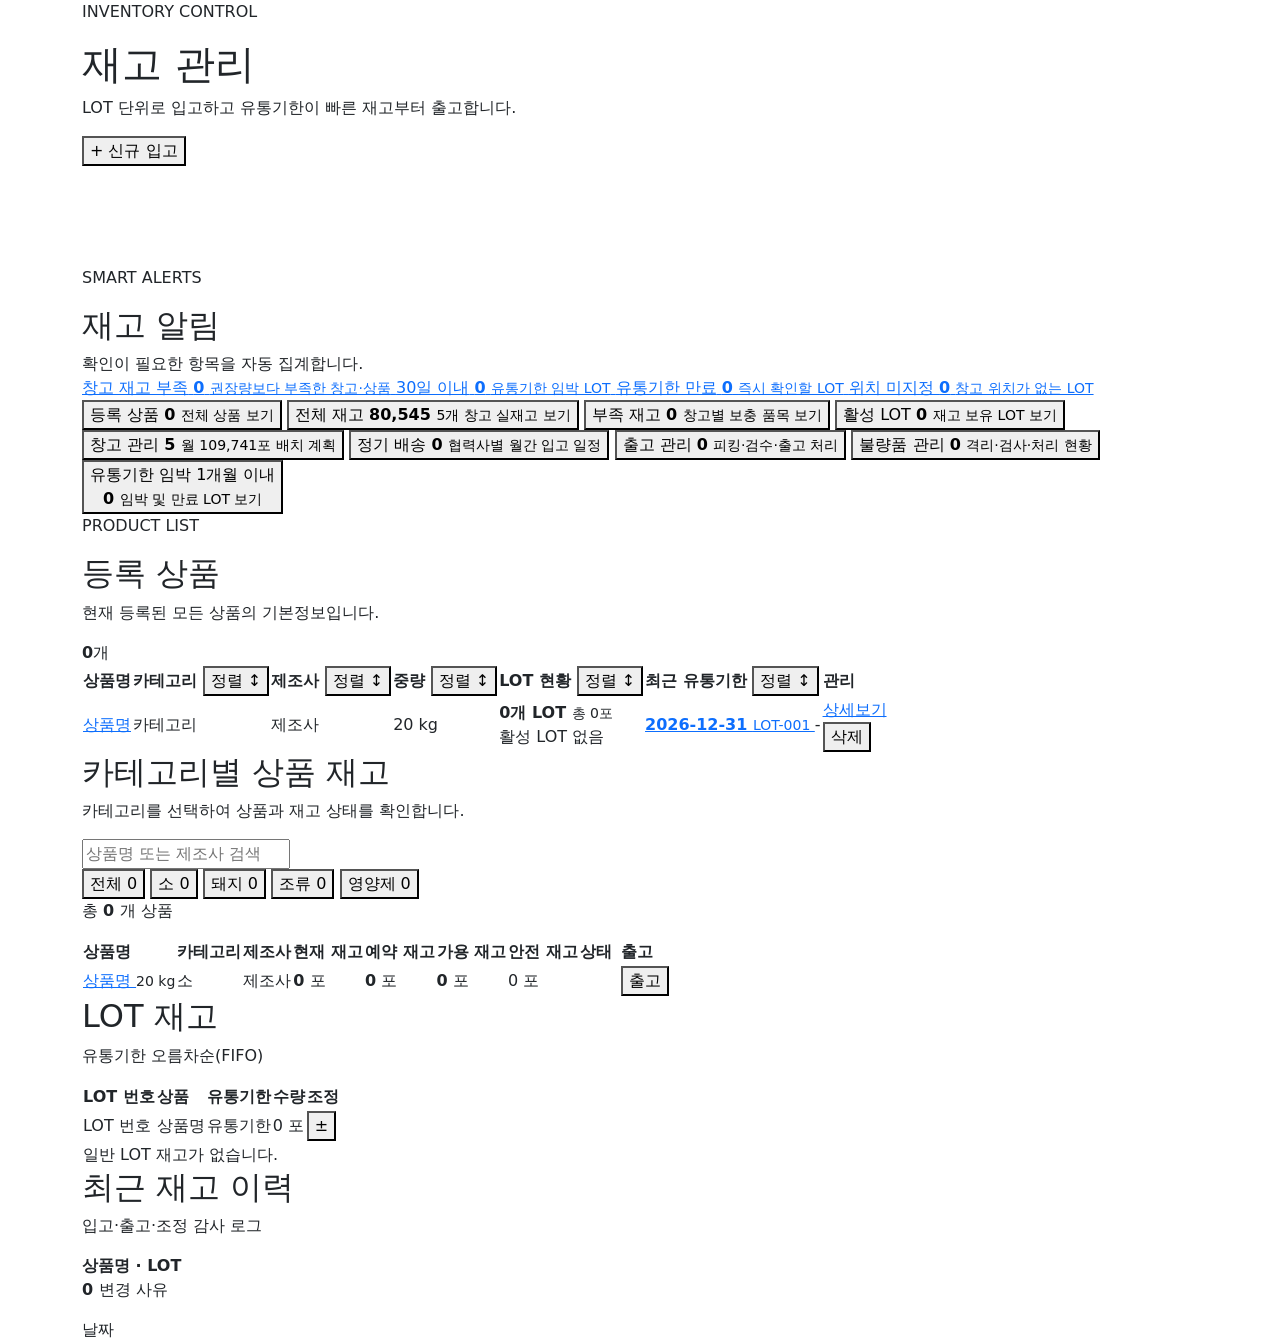
<file: src/main/resources/templates/inventory.html>
<!DOCTYPE html>
<html lang="ko" xmlns:th="http://www.thymeleaf.org">

<head>
    <meta charset="UTF-8">
    <meta
        name="viewport"
        content="width=device-width, initial-scale=1">

    <title>재고 관리 | Feed Flow</title>

    <meta name="_csrf" th:content="${_csrf?.token}">
    <meta name="_csrf_header" th:content="${_csrf?.headerName}">

    <link
        rel="stylesheet"
        href="https://cdn.jsdelivr.net/npm/bootstrap@5.3.3/dist/css/bootstrap.min.css">

    <link
        rel="stylesheet"
        href="https://cdn.jsdelivr.net/npm/bootstrap-icons@1.11.3/font/bootstrap-icons.css">

    <!-- 기존 CSS 연결 -->
    <link
        rel="stylesheet"
        th:href="@{/css/app.css}">

    <link
        rel="stylesheet"
        th:href="@{/css/wms-admin.css}">

    <!-- 카테고리 탭 및 모달 JavaScript 연결 -->
    <script
        defer
        th:src="@{/js/app.js}">
    </script>
</head>

<body class="wms-management-body">

    <div th:replace="~{fragments/admin-layout :: sidebar}"></div>

    <div class="ff-content">
        <div th:replace="~{fragments/admin-layout :: topbar('재고 관리', '재고 관리')}"></div>

        <main class="ff-main ff-management-main">
            <div class="container inventory-page">

        <!-- 페이지 제목 -->
        <section class="page-head">

            <div>
                <p class="eyebrow">
                    INVENTORY CONTROL
                </p>

                <h1
                    id="inventoryPageTitle"
                    th:text="${currentView == 'shipments'} ? '출고 대기 주문' : '재고 관리'">
                    재고 관리
                </h1>

                <p
                    id="inventoryPageDescription"
                    th:text="${currentView == 'shipments'}
                    ? '출고 대기 주문을 피킹·검수·출고 완료 순서로 처리합니다.'
                    : 'LOT 단위로 입고하고 유통기한이 빠른 재고부터 출고합니다.'">
                    LOT 단위로 입고하고 유통기한이 빠른 재고부터 출고합니다.
                </p>
            </div>

            <button
                id="inventoryReceiveButton"
                th:if="${currentView != 'shipments'}"
                type="button"
                class="primary"
                data-open="receiveModal">
                + 신규 입고
            </button>

        </section>

        <!-- 성공 메시지 -->
        <div
            class="alert success"
            th:if="${message}"
            th:text="${message}">
        </div>

        <!-- 오류 메시지 -->
        <div
            class="alert error"
            th:if="${error}"
            th:text="${error}">
        </div>

        <section
            class="inventory-alert-center"
            th:classappend="${currentView == 'shipments'} ? ' shipment-context-alert'"
            aria-label="재고 알림">
            <div class="inventory-alert-heading">
                <div>
                    <p class="summary-eyebrow">SMART ALERTS</p>
                    <h2
                        id="inventoryAlertTitle"
                        th:text="${currentView == 'shipments'} ? '출고 참고 알림' : '재고 알림'">
                        재고 알림
                    </h2>
                </div>
                <span
                    id="inventoryAlertDescription"
                    th:text="${currentView == 'shipments'}
                    ? '재고 부족·유통기한 임박 상품을 출고 전에 확인하세요.'
                    : '확인이 필요한 항목을 자동 집계합니다.'">
                    확인이 필요한 항목을 자동 집계합니다.
                </span>
            </div>

            <div class="inventory-alert-grid">
                <a
                    class="inventory-alert-card warning"
                    th:href="@{/inventory(view='lowStock')}">
                    <span>창고 재고 부족</span>
                    <strong th:text="${warehouseLowStockCount}">0</strong>
                    <small>권장량보다 부족한 창고·상품</small>
                </a>

                <a
                    class="inventory-alert-card caution"
                    th:href="@{/inventory(view='expiry')}">
                    <span>30일 이내</span>
                    <strong th:text="${expiringSoonLotCount}">0</strong>
                    <small>유통기한 임박 LOT</small>
                </a>

                <a
                    class="inventory-alert-card danger"
                    th:href="@{/inventory(view='expiry')}">
                    <span>유통기한 만료</span>
                    <strong th:text="${expiredLotCount}">0</strong>
                    <small>즉시 확인할 LOT</small>
                </a>

                <a
                    class="inventory-alert-card neutral"
                    th:classappend="${currentView == 'shipments'} ? ' shipment-alert-hide'"
                    th:href="@{/inventory(view='activeLots')}">
                    <span>위치 미지정</span>
                    <strong th:text="${unlocatedLotCount}">0</strong>
                    <small>창고 위치가 없는 LOT</small>
                </a>
            </div>
        </section>

        <!-- 클릭 가능한 재고 요약 카드 -->
        <section
            th:if="${currentView != 'shipments'}"
            class="stats inventory-stats"
            aria-label="재고 요약 보기">

            <button
                type="button"
                class="stat-card summary-card active"
                data-summary-view="registered"
                aria-selected="true">

                <span>등록 상품</span>

                <strong th:text="${#lists.size(products)}">
                    0
                </strong>

                <small>전체 상품 보기</small>
            </button>

            <button
                type="button"
                class="stat-card summary-card"
                data-summary-view="stock"
                aria-selected="false">

                <span>전체 재고</span>

                <strong
                    th:text="${#numbers.formatInteger(
                        totalWarehouseCurrentStock, 0, 'COMMA')}">
                    80,545
                </strong>

                <small>5개 창고 실재고 보기</small>
            </button>

            <button
                type="button"
                class="stat-card summary-card"
                data-summary-view="lowStock"
                aria-selected="false">

                <span>부족 재고</span>

                <strong
                    class="danger"
                    th:text="${warehouseLowStockCount}">
                    0
                </strong>

                <small>창고별 보충 품목 보기</small>
            </button>

            <button
                type="button"
                class="stat-card summary-card"
                data-summary-view="activeLots"
                aria-selected="false">

                <span>활성 LOT</span>

                <strong th:text="${#lists.size(activeLots)}">
                    0
                </strong>

                <small>재고 보유 LOT 보기</small>
            </button>

            <button
                type="button"
                class="stat-card summary-card warehouse-stat-card"
                data-summary-view="warehouses"
                aria-selected="false">

                <span>창고 관리</span>

                <strong th:text="${#lists.size(warehouses)}">
                    5
                </strong>

                <small
                    th:text="|월 ${#numbers.formatInteger(
                        totalWarehouseMonthlyPlan, 0, 'COMMA')}포 배치 계획|">
                    월 109,741포 배치 계획
                </small>
            </button>

            <button
                type="button"
                class="stat-card summary-card recurring-stat-card"
                data-summary-view="recurring"
                aria-selected="false">

                <span>정기 배송</span>

                <strong th:text="${activeRecurringCount}">
                    0
                </strong>

                <small>협력사별 월간 입고 일정</small>
            </button>

            <button
                type="button"
                class="stat-card summary-card shipment-stat-card"
                data-summary-view="shipments"
                aria-selected="false">

                <span>출고 관리</span>

                <strong th:text="${activeShipmentCount}">0</strong>

                <small>피킹·검수·출고 처리</small>
            </button>

            <button
                type="button"
                class="stat-card summary-card defect-stat-card"
                data-summary-view="defects"
                aria-selected="false">

                <span>불량품 관리</span>

                <strong class="danger" th:text="${openDefectCount}">
                    0
                </strong>

                <small>격리·검사·처리 현황</small>
            </button>

            <button
                type="button"
                class="stat-card summary-card expiry-stat-card"
                data-summary-view="expiry"
                aria-selected="false">

                <div class="expiry-stat-head">
                    <span>유통기한 임박</span>
                    <span class="expiry-stat-label">1개월 이내</span>
                </div>

                <strong th:text="${#lists.size(expiringLots)}">
                    0
                </strong>

                <small>임박 및 만료 LOT 보기</small>
            </button>

        </section>

        <!-- 요약 카드 상세 영역 -->
        <section class="panel summary-detail-panel">

            <div
                class="summary-view"
                data-summary-panel="registered">

                <div class="panel-title">
                    <div>
                        <p class="summary-eyebrow">PRODUCT LIST</p>
                        <h2>등록 상품</h2>
                        <p>현재 등록된 모든 상품의 기본정보입니다.</p>
                    </div>
                    <span class="summary-count">
                        <strong th:text="${#lists.size(products)}">0</strong>개
                    </span>
                </div>

                <div class="table-wrap">
                    <table id="registeredProductTable">
                        <thead>
                            <tr>
                                <th>상품명</th>
                                <th
                                    class="sortable-table-header"
                                    aria-sort="none">
                                    <span>카테고리</span>
                                    <button
                                        type="button"
                                        class="table-sort-toggle"
                                        data-sort-key="category"
                                        data-sort-label="카테고리"
                                        data-sort-asc-label="오름차순(가나다 순)"
                                        data-sort-desc-label="내림차순(역순)"
                                        aria-label="카테고리 오름차순(가나다 순)으로 정렬"
                                        title="카테고리 오름차순(가나다 순)으로 정렬">
                                        <span>정렬</span>
                                        <span
                                            data-sort-indicator
                                            aria-hidden="true">↕</span>
                                    </button>
                                </th>
                                <th
                                    class="sortable-table-header"
                                    aria-sort="none">
                                    <span>제조사</span>
                                    <button
                                        type="button"
                                        class="table-sort-toggle"
                                        data-sort-key="manufacturer"
                                        data-sort-label="제조사"
                                        data-sort-asc-label="오름차순(가나다 순)"
                                        data-sort-desc-label="내림차순(역순)"
                                        aria-label="제조사 오름차순(가나다 순)으로 정렬"
                                        title="제조사 오름차순(가나다 순)으로 정렬">
                                        <span>정렬</span>
                                        <span
                                            data-sort-indicator
                                            aria-hidden="true">↕</span>
                                    </button>
                                </th>
                                <th
                                    class="sortable-table-header"
                                    aria-sort="none">
                                    <span>중량</span>
                                    <button
                                        type="button"
                                        class="table-sort-toggle"
                                        data-sort-key="weight"
                                        data-sort-label="중량"
                                        data-sort-asc-label="오름차순(가벼운 순)"
                                        data-sort-desc-label="내림차순(무거운 순)"
                                        aria-label="중량 오름차순(가벼운 순)으로 정렬"
                                        title="중량 오름차순(가벼운 순)으로 정렬">
                                        <span>정렬</span>
                                        <span
                                            data-sort-indicator
                                            aria-hidden="true">↕</span>
                                    </button>
                                </th>
                                <th
                                    class="sortable-table-header"
                                    aria-sort="none">
                                    <span>LOT 현황</span>
                                    <button
                                        type="button"
                                        class="table-sort-toggle"
                                        data-sort-key="lot"
                                        data-sort-label="LOT 현황"
                                        data-sort-asc-label="오름차순(적은 순)"
                                        data-sort-desc-label="내림차순(많은 순)"
                                        aria-label="LOT 현황 오름차순(적은 순)으로 정렬"
                                        title="LOT 현황 오름차순(적은 순)으로 정렬">
                                        <span>정렬</span>
                                        <span
                                            data-sort-indicator
                                            aria-hidden="true">↕</span>
                                    </button>
                                </th>
                                <th
                                    class="sortable-table-header"
                                    aria-sort="none">
                                    <span>최근 유통기한</span>
                                    <button
                                        type="button"
                                        class="table-sort-toggle"
                                        data-sort-key="expiration"
                                        data-sort-label="최근 유통기한"
                                        data-sort-asc-label="오름차순(임박 순)"
                                        data-sort-desc-label="내림차순(여유 순)"
                                        aria-label="최근 유통기한 오름차순(임박 순)으로 정렬"
                                        title="최근 유통기한 오름차순(임박 순)으로 정렬">
                                        <span>정렬</span>
                                        <span
                                            data-sort-indicator
                                            aria-hidden="true">↕</span>
                                    </button>
                                </th>
                                <th>관리</th>
                            </tr>
                        </thead>
                        <tbody>
                            <tr
                                th:each="product : ${products}"
                                th:data-category="${product.animalType}"
                                th:with="lotSummary=${productLotSummaries[product.productId]}"
                                th:data-manufacturer="${product.manufacturer.companyName}"
                                th:data-weight="${product.weightKg}"
                                th:data-lot-count="${lotSummary.activeLotCount}"
                                th:data-lot-quantity="${lotSummary.totalQuantity}"
                                th:data-expiration="${lotSummary.nearestExpirationLot != null
                                    ? lotSummary.nearestExpirationLot.expirationDate
                                    : ''}">
                                <td>
                                    <a
                                        class="product-link"
                                        th:href="@{/products/{id}(id=${product.productId})}"
                                        th:text="${product.name}">
                                        상품명
                                    </a>
                                </td>
                                <td><span class="product-category" th:text="${product.animalType}">카테고리</span></td>
                                <td th:text="${product.manufacturer.companyName}">제조사</td>
                                <td th:text="|${product.weightKg} kg|">20 kg</td>
                                <td>
                                    <div
                                        class="registered-lot-summary"
                                        th:if="${lotSummary.activeLotCount > 0}">
                                        <strong th:text="|${lotSummary.activeLotCount}개 LOT|">
                                            0개 LOT
                                        </strong>
                                        <small th:text="|총 ${lotSummary.totalQuantity}포|">
                                            총 0포
                                        </small>
                                    </div>
                                    <span
                                        class="registered-lot-empty"
                                        th:if="${lotSummary.activeLotCount == 0}">
                                        활성 LOT 없음
                                    </span>
                                </td>
                                <td>
                                    <a
                                        class="registered-lot-expiry"
                                        th:if="${lotSummary.nearestExpirationLot != null}"
                                        th:href="@{/inventory/lots/{id}(
                                            id=${lotSummary.nearestExpirationLot.lotId})}">
                                        <strong
                                            th:text="${lotSummary.nearestExpirationLot.expirationDate}">
                                            2026-12-31
                                        </strong>
                                        <small
                                            th:text="${lotSummary.nearestExpirationLot.lotNo}">
                                            LOT-001
                                        </small>
                                    </a>
                                    <span
                                        class="registered-lot-empty"
                                        th:if="${lotSummary.nearestExpirationLot == null}">
                                        -
                                    </span>
                                </td>
                                <td>
                                    <div class="product-row-actions">
                                        <a
                                            class="ghost detail-table-link"
                                            th:href="@{/products/{id}(id=${product.productId})}">
                                            상세보기
                                        </a>

                                        <form
                                            method="post"
                                            class="product-delete-form"
                                            th:action="@{/inventory/products/{id}/delete(id=${product.productId})}"
                                            th:data-product-name="${product.name}">
                                            <button
                                                type="submit"
                                                class="danger-outline product-delete-button">
                                                삭제
                                            </button>
                                        </form>
                                    </div>
                                </td>
                            </tr>
                        </tbody>
                    </table>
                </div>
            </div>

            <div
                class="summary-view warehouse-inventory-view"
                data-summary-panel="stock"
                hidden>

                <div class="panel-title">
                    <div>
                        <p class="summary-eyebrow">WAREHOUSE INVENTORY</p>
                        <h2>5개 거점 전체 재고</h2>
                        <p>
                            기존 상품 합산 재고 대신 거점 창고별
                            실제 보유량을 관리합니다.
                        </p>
                    </div>

                    <span class="warehouse-plan-basis">
                        창고 기준 통합 재고
                    </span>
                </div>

                <div class="warehouse-kpi-grid warehouse-stock-kpi-grid">
                    <article>
                        <span>전체 현재고</span>
                        <strong
                            th:text="|${#numbers.formatInteger(
                                totalWarehouseCurrentStock, 0, 'COMMA')}포|">
                            80,545포
                        </strong>
                        <small>5개 거점 실재고 합계</small>
                    </article>
                    <article>
                        <span>권장 보유량</span>
                        <strong
                            th:text="|${#numbers.formatInteger(
                                totalWarehouseTargetStock, 0, 'COMMA')}포|">
                            80,545포
                        </strong>
                        <small>22일 운영 기준</small>
                    </article>
                    <article>
                        <span>보충 필요 품목</span>
                        <strong
                            th:classappend="${warehouseLowStockCount > 0}
                                ? ' danger'"
                            th:text="|${warehouseLowStockCount}개|">
                            0개
                        </strong>
                        <small>권장 보유량 미만인 창고·상품</small>
                    </article>
                </div>

                <div
                    class="warehouse-selector warehouse-stock-selector"
                    role="tablist"
                    aria-label="전체 재고 창고 선택">

                    <button
                        type="button"
                        class="warehouse-selector-card warehouse-stock-selector-card"
                        th:each="warehouse, status : ${warehouses}"
                        th:classappend="${status.first} ? ' active'"
                        th:data-warehouse="${warehouse.code}"
                        th:data-warehouse-name="${warehouse.name}"
                        role="tab"
                        th:attr="aria-selected=${status.first}">

                        <span class="warehouse-code"
                            th:text="${warehouse.code}">
                            W01
                        </span>

                        <strong th:text="${warehouse.name}">
                            예산 고덕 창고
                        </strong>

                        <small th:text="${warehouse.serviceArea}">
                            담당 권역
                        </small>

                        <dl>
                            <div>
                                <dt>현재고</dt>
                                <dd
                                    th:text="|${#numbers.formatInteger(
                                        warehouseSummaries[warehouse.code]
                                            .currentStockQuantity,
                                        0, 'COMMA')}포|">
                                    0포
                                </dd>
                            </div>
                            <div>
                                <dt>권장량</dt>
                                <dd
                                    th:text="|${#numbers.formatInteger(
                                        warehouseSummaries[warehouse.code]
                                            .targetStockQuantity,
                                        0, 'COMMA')}포|">
                                    0포
                                </dd>
                            </div>
                            <div>
                                <dt>보충 필요</dt>
                                <dd
                                    th:classappend="${warehouseSummaries[
                                        warehouse.code].lowStockProductCount > 0}
                                        ? ' danger'"
                                    th:text="|${warehouseSummaries[
                                        warehouse.code].lowStockProductCount}개|">
                                    0개
                                </dd>
                            </div>
                        </dl>
                    </button>
                </div>

                <div class="warehouse-table-heading">
                    <div>
                        <span>선택 창고</span>
                        <strong data-selected-stock-warehouse-name>
                            예산 고덕 창고
                        </strong>
                    </div>

                    <div
                        class="category-tabs warehouse-stock-category-tabs"
                        role="tablist"
                        aria-label="전체 재고 축종 선택">

                        <button
                            type="button"
                            class="category-tab active"
                            data-category="all"
                            role="tab"
                            aria-selected="true">
                            전체 <span>30</span>
                        </button>
                        <button
                            type="button"
                            class="category-tab"
                            data-category="소"
                            role="tab"
                            aria-selected="false">
                            소 <span>10</span>
                        </button>
                        <button
                            type="button"
                            class="category-tab"
                            data-category="돼지"
                            role="tab"
                            aria-selected="false">
                            돼지 <span>10</span>
                        </button>
                        <button
                            type="button"
                            class="category-tab"
                            data-category="조류(닭/오리)"
                            role="tab"
                            aria-selected="false">
                            조류 <span>10</span>
                        </button>
                    </div>
                </div>

                <div class="table-wrap warehouse-stock-wrap">
                    <table
                        id="warehouseStockTable"
                        class="warehouse-stock-table"
                        data-no-auto-pager>
                        <thead>
                            <tr>
                                <th>창고</th>
                                <th>축종</th>
                                <th>배합사료</th>
                                <th>현재고</th>
                                <th>권장량</th>
                                <th>차이</th>
                                <th>충족률</th>
                                <th>상태</th>
                                <th>월 계획</th>
                                <th>관리</th>
                            </tr>
                        </thead>
                        <tbody>
                            <tr
                                th:each="allocation : ${warehouseAllocations}"
                                th:data-warehouse="${allocation.warehouse.code}"
                                th:data-category="${allocation.product.animalType}">
                                <td>
                                    <span class="warehouse-row-code"
                                        th:text="${allocation.warehouse.code}">
                                        W01
                                    </span>
                                    <small
                                        th:text="${allocation.warehouse.name}">
                                        예산 고덕 창고
                                    </small>
                                </td>
                                <td>
                                    <span
                                        class="product-category"
                                        th:text="${allocation.product.animalType}">
                                        소
                                    </span>
                                </td>
                                <td>
                                    <a
                                        class="product-link"
                                        th:href="@{/products/{id}(
                                            id=${allocation.product.productId})}"
                                        th:text="${allocation.product.name}">
                                        상품명
                                    </a>
                                    <small
                                        th:text="|${allocation.product.manufacturer.companyName}
                                            · ${allocation.product.weightKg}㎏|">
                                        제조사 · 20㎏
                                    </small>
                                </td>
                                <td>
                                    <strong class="warehouse-current-stock"
                                        th:text="${#numbers.formatInteger(
                                            allocation.currentStockQuantity,
                                            0, 'COMMA')}">
                                        0
                                    </strong> 포
                                </td>
                                <td
                                    th:text="|${#numbers.formatInteger(
                                        allocation.targetStockQuantity,
                                        0, 'COMMA')}포|">
                                    0포
                                </td>
                                <td>
                                    <strong
                                        class="warehouse-stock-gap"
                                        th:classappend="${allocation.stockGapQuantity < 0}
                                            ? ' negative'
                                            : (${allocation.stockGapQuantity > 0}
                                                ? ' positive' : '')"
                                        th:text="${allocation.stockGapQuantity > 0}
                                            ? |+${#numbers.formatInteger(
                                                allocation.stockGapQuantity,
                                                0, 'COMMA')}포|
                                            : |${#numbers.formatInteger(
                                                allocation.stockGapQuantity,
                                                0, 'COMMA')}포|">
                                        0포
                                    </strong>
                                </td>
                                <td>
                                    <div class="warehouse-stock-rate">
                                        <span>
                                            <i
                                                th:style="|width:
                                                    ${allocation.stockRate > 100
                                                        ? 100
                                                        : allocation.stockRate}%|">
                                            </i>
                                        </span>
                                        <strong
                                            th:text="|${allocation.stockRate}%|">
                                            100%
                                        </strong>
                                    </div>
                                </td>
                                <td>
                                    <span
                                        class="warehouse-stock-status"
                                        th:classappend="${allocation.stockStatusCssClass}"
                                        th:text="${allocation.stockStatusLabel}">
                                        적정
                                    </span>
                                </td>
                                <td
                                    th:text="|${#numbers.formatInteger(
                                        allocation.monthlyPlannedQuantity,
                                        0, 'COMMA')}포|">
                                    0포
                                </td>
                                <td>
                                    <button
                                        type="button"
                                        class="ghost warehouse-stock-adjust-button"
                                        th:data-id="${allocation.allocationId}"
                                        th:data-name="|${allocation.warehouse.name} · ${allocation.product.name}|"
                                        th:data-current="${allocation.currentStockQuantity}"
                                        th:data-target="${allocation.targetStockQuantity}">
                                        재고 조정
                                    </button>
                                </td>
                            </tr>
                        </tbody>
                    </table>
                </div>

                <p class="warehouse-plan-note warehouse-stock-note">
                    전체 재고는 기존 상품 단순 합계가 아니라 5개 거점의
                    실제 보유 수량만 집계합니다. 권장량 미만 품목은
                    ‘보충 필요’로 자동 표시됩니다.
                </p>
            </div>

            <div
                class="summary-view"
                data-summary-panel="lowStock"
                hidden>

                <div class="panel-title">
                    <div>
                        <p class="summary-eyebrow danger-text">LOW STOCK</p>
                        <h2>창고별 부족 재고</h2>
                        <p>5개 거점에서 현재고가 권장 보유량보다 적은 품목입니다.</p>
                    </div>
                    <span class="summary-count danger-count">
                        <strong th:text="${warehouseLowStockCount}">0</strong>개
                    </span>
                </div>

                <div
                    class="table-wrap"
                    th:unless="${#lists.isEmpty(warehouseLowStockAllocations)}">
                    <table>
                        <thead>
                            <tr>
                                <th>창고</th>
                                <th>축종</th>
                                <th>배합사료</th>
                                <th>현재 재고</th>
                                <th>권장 보유</th>
                                <th>부족 수량</th>
                                <th>관리</th>
                            </tr>
                        </thead>
                        <tbody>
                            <tr
                                th:each="allocation : ${warehouseLowStockAllocations}"
                                th:data-category="${allocation.product.animalType}">
                                <td>
                                    <span
                                        class="warehouse-row-code"
                                        th:text="${allocation.warehouse.code}">
                                        W01
                                    </span>
                                    <small
                                        th:text="${allocation.warehouse.name}">
                                        창고명
                                    </small>
                                </td>
                                <td>
                                    <span
                                        class="product-category"
                                        th:text="${allocation.product.animalType}">
                                        축종
                                    </span>
                                </td>
                                <td>
                                    <strong th:text="${allocation.product.name}">
                                        상품명
                                    </strong>
                                    <small
                                        th:text="${allocation.product.manufacturer.companyName}">
                                        제조사
                                    </small>
                                </td>
                                <td>
                                    <strong
                                        class="danger"
                                        th:text="|${#numbers.formatInteger(
                                            allocation.currentStockQuantity,
                                            0, 'COMMA')}포|">
                                        0포
                                    </strong>
                                </td>
                                <td
                                    th:text="|${#numbers.formatInteger(
                                        allocation.targetStockQuantity,
                                        0, 'COMMA')}포|">
                                    0포
                                </td>
                                <td>
                                    <strong
                                        class="danger"
                                        th:text="|${#numbers.formatInteger(
                                            -allocation.stockGapQuantity,
                                            0, 'COMMA')}포|">
                                        0포
                                    </strong>
                                </td>
                                <td>
                                    <button
                                        type="button"
                                        class="ghost warehouse-stock-adjust-button"
                                        th:data-id="${allocation.allocationId}"
                                        th:data-name="|${allocation.warehouse.name} · ${allocation.product.name}|"
                                        th:data-current="${allocation.currentStockQuantity}"
                                        th:data-target="${allocation.targetStockQuantity}">
                                        재고 조정
                                    </button>
                                </td>
                            </tr>
                        </tbody>
                    </table>
                </div>

                <div
                    class="summary-empty"
                    th:if="${#lists.isEmpty(warehouseLowStockAllocations)}">
                    <strong>부족 재고가 없습니다.</strong>
                    <p>현재 5개 창고의 모든 상품이 권장 보유량을 충족합니다.</p>
                </div>
            </div>

            <div
                class="summary-view"
                data-summary-panel="activeLots"
                hidden>

                <div class="panel-title">
                    <div>
                        <p class="summary-eyebrow">ACTIVE LOT</p>
                        <h2>활성 LOT</h2>
                        <p>현재 수량이 남아 있는 LOT를 유통기한 순으로 표시합니다.</p>
                    </div>
                    <span class="summary-count">
                        <strong th:text="${#lists.size(activeLots)}">0</strong>개
                    </span>
                </div>

                <div class="category-toolbar active-lot-category-toolbar">
                    <div
                        class="category-tabs active-lot-category-tabs"
                        role="tablist"
                        aria-label="활성 LOT 카테고리">

                        <button
                            type="button"
                            class="category-tab active"
                            data-category="all"
                            role="tab"
                            aria-selected="true"
                            aria-controls="activeLotTable">
                            전체
                            <span th:text="${#lists.size(activeLots)}">0</span>
                        </button>

                        <button
                            type="button"
                            class="category-tab"
                            data-category="소"
                            role="tab"
                            aria-selected="false"
                            aria-controls="activeLotTable">
                            소
                            <span
                                th:text="${#lists.size(activeLots.?[product.animalType == '소'])}">
                                0
                            </span>
                        </button>

                        <button
                            type="button"
                            class="category-tab"
                            data-category="돼지"
                            role="tab"
                            aria-selected="false"
                            aria-controls="activeLotTable">
                            돼지
                            <span
                                th:text="${#lists.size(activeLots.?[product.animalType == '돼지'])}">
                                0
                            </span>
                        </button>

                        <button
                            type="button"
                            class="category-tab"
                            data-category="조류(닭/오리)"
                            role="tab"
                            aria-selected="false"
                            aria-controls="activeLotTable">
                            조류
                            <span
                                th:text="${#lists.size(activeLots.?[product.animalType == '조류(닭/오리)'])}">
                                0
                            </span>
                        </button>

                        <button
                            type="button"
                            class="category-tab"
                            data-category="영양제"
                            role="tab"
                            aria-selected="false"
                            aria-controls="activeLotTable">
                            영양제
                            <span
                                th:text="${#lists.size(activeLots.?[product.animalType == '영양제'])}">
                                0
                            </span>
                        </button>
                    </div>
                </div>

                <div class="table-wrap">
                    <table id="activeLotTable">
                        <thead>
                            <tr>
                                <th>LOT 번호</th>
                                <th>상품명</th>
                                <th>카테고리</th>
                                <th>생산일</th>
                                <th>유통기한</th>
                                <th>창고 위치</th>
                                <th>수량</th>
                                <th>관리</th>
                            </tr>
                        </thead>
                        <tbody>
                            <tr
                                th:each="lot : ${activeLots}"
                                th:data-category="${lot.product.animalType}">
                                <td>
                                    <a
                                        class="product-link lot-detail-link"
                                        th:href="@{/inventory/lots/{id}(id=${lot.lotId})}"
                                        th:text="${lot.lotNo}">
                                        LOT
                                    </a>
                                </td>
                                <td th:text="${lot.product.name}">상품명</td>
                                <td th:text="${lot.product.animalType}">카테고리</td>
                                <td th:text="${lot.manufacturedDate}">생산일</td>
                                <td>
                                    <span th:text="${lot.expirationDate}">유통기한</span>
                                    <span
                                        class="lot-status-badge"
                                        th:classappend="${lotExpiryStatuses[lot.lotId].cssClass}"
                                        th:text="${lotExpiryStatuses[lot.lotId].label}">
                                        정상
                                    </span>
                                </td>
                                <td>
                                    <span
                                        class="warehouse-location"
                                        th:classappend="${#strings.isEmpty(lot.warehouseLocation)
                                            ? 'unassigned'
                                            : ''}"
                                        th:text="${#strings.isEmpty(lot.warehouseLocation)
                                            ? '위치 미지정'
                                            : lot.warehouseLocation}">
                                        A창고-01번 선반
                                    </span>
                                </td>
                                <td><strong th:text="${lot.lotQuantity}">0</strong> 포</td>
                                <td>
                                    <div class="product-row-actions">
                                        <a
                                            class="ghost detail-table-link"
                                            th:href="@{/inventory/lots/{id}(id=${lot.lotId})}">
                                            상세
                                        </a>
                                        <button type="button"
                                            class="icon adjust-button"
                                            th:data-id="${lot.lotId}"
                                            th:data-name="${lot.lotNo}">±</button>
                                    </div>
                                </td>
                            </tr>
                        </tbody>
                    </table>
                </div>
            </div>

            <div
                class="summary-view warehouse-summary-view"
                data-summary-panel="warehouses"
                hidden>

                <div class="panel-title">
                    <div>
                        <p class="summary-eyebrow warehouse-eyebrow">
                            WAREHOUSE NETWORK
                        </p>
                        <h2>5개 거점 창고 관리</h2>
                        <p>
                            거점과 축종을 선택해 상품별 월 배치량과
                            22일 권장 보유량을 관리합니다.
                        </p>
                    </div>

                    <span class="warehouse-plan-basis">
                        초기 시장점유율 1% 기준
                    </span>
                </div>

                <div class="warehouse-kpi-grid">
                    <article>
                        <span>운영 창고</span>
                        <strong th:text="|${#lists.size(warehouses)}곳|">
                            5곳
                        </strong>
                        <small>중부·호남·영남 권역</small>
                    </article>
                    <article>
                        <span>월 총 배치량</span>
                        <strong
                            th:text="|${#numbers.formatInteger(
                                totalWarehouseMonthlyPlan, 0, 'COMMA')}포|">
                            109,741포
                        </strong>
                        <small>상품별 월 2회 분할 입고</small>
                    </article>
                    <article>
                        <span>권장 보유량</span>
                        <strong
                            th:text="|${#numbers.formatInteger(
                                totalWarehouseTargetStock, 0, 'COMMA')}포|">
                            80,545포
                        </strong>
                        <small>15일 운영분 + 7일 안전재고</small>
                    </article>
                </div>

                <div
                    class="warehouse-selector"
                    role="tablist"
                    aria-label="거점 창고 선택">

                    <button
                        type="button"
                        class="warehouse-selector-card"
                        th:each="warehouse, status : ${warehouses}"
                        th:classappend="${status.first} ? ' active'"
                        th:data-warehouse="${warehouse.code}"
                        th:data-warehouse-name="${warehouse.name}"
                        role="tab"
                        th:attr="aria-selected=${status.first}">

                        <span class="warehouse-code"
                            th:text="${warehouse.code}">
                            W01
                        </span>

                        <strong th:text="${warehouse.name}">
                            예산 고덕 창고
                        </strong>

                        <small th:text="${warehouse.address}">
                            창고 주소
                        </small>

                        <dl>
                            <div>
                                <dt>담당 권역</dt>
                                <dd th:text="${warehouse.serviceArea}">
                                    충남 서북부
                                </dd>
                            </div>
                            <div>
                                <dt>월 배치</dt>
                                <dd
                                    th:text="|${#numbers.formatInteger(
                                        warehouseSummaries[warehouse.code]
                                            .monthlyPlannedQuantity,
                                        0, 'COMMA')}포|">
                                    0포
                                </dd>
                            </div>
                            <div>
                                <dt>운영 중심</dt>
                                <dd th:text="${warehouse.operationFocus}">
                                    양계·양돈 중심
                                </dd>
                            </div>
                        </dl>
                    </button>
                </div>

                <div class="warehouse-table-heading">
                    <div>
                        <span>선택 창고</span>
                        <strong data-selected-warehouse-name>
                            예산 고덕 창고
                        </strong>
                    </div>

                    <div
                        class="category-tabs warehouse-category-tabs"
                        role="tablist"
                        aria-label="창고 상품 축종 선택">

                        <button
                            type="button"
                            class="category-tab active"
                            data-category="all"
                            role="tab"
                            aria-selected="true">
                            전체 <span>30</span>
                        </button>
                        <button
                            type="button"
                            class="category-tab"
                            data-category="소"
                            role="tab"
                            aria-selected="false">
                            소 <span>10</span>
                        </button>
                        <button
                            type="button"
                            class="category-tab"
                            data-category="돼지"
                            role="tab"
                            aria-selected="false">
                            돼지 <span>10</span>
                        </button>
                        <button
                            type="button"
                            class="category-tab"
                            data-category="조류(닭/오리)"
                            role="tab"
                            aria-selected="false">
                            조류 <span>10</span>
                        </button>
                    </div>
                </div>

                <div class="table-wrap warehouse-allocation-wrap">
                    <table
                        id="warehouseAllocationTable"
                        class="warehouse-allocation-table"
                        data-no-auto-pager>
                        <thead>
                            <tr>
                                <th>창고</th>
                                <th>축종</th>
                                <th>배합사료</th>
                                <th>중량</th>
                                <th>월 배치</th>
                                <th>1차 입고</th>
                                <th>2차 입고</th>
                                <th>권장 보유</th>
                                <th>관리</th>
                            </tr>
                        </thead>
                        <tbody>
                            <tr
                                th:each="allocation : ${warehouseAllocations}"
                                th:data-warehouse="${allocation.warehouse.code}"
                                th:data-category="${allocation.product.animalType}">
                                <td>
                                    <span class="warehouse-row-code"
                                        th:text="${allocation.warehouse.code}">
                                        W01
                                    </span>
                                    <small
                                        th:text="${allocation.warehouse.name}">
                                        예산 고덕 창고
                                    </small>
                                </td>
                                <td>
                                    <span
                                        class="product-category"
                                        th:text="${allocation.product.animalType}">
                                        소
                                    </span>
                                </td>
                                <td>
                                    <a
                                        class="product-link"
                                        th:href="@{/products/{id}(
                                            id=${allocation.product.productId})}"
                                        th:text="${allocation.product.name}">
                                        상품명
                                    </a>
                                    <small
                                        th:text="${allocation.product.manufacturer.companyName}">
                                        제조사
                                    </small>
                                </td>
                                <td
                                    th:text="|${allocation.product.weightKg}㎏|">
                                    20㎏
                                </td>
                                <td>
                                    <strong
                                        th:text="${#numbers.formatInteger(
                                            allocation.monthlyPlannedQuantity,
                                            0, 'COMMA')}">
                                        0
                                    </strong> 포
                                </td>
                                <td
                                    th:text="|${#numbers.formatInteger(
                                        allocation.firstDeliveryQuantity,
                                        0, 'COMMA')}포|">
                                    0포
                                </td>
                                <td
                                    th:text="|${#numbers.formatInteger(
                                        allocation.secondDeliveryQuantity,
                                        0, 'COMMA')}포|">
                                    0포
                                </td>
                                <td>
                                    <strong class="warehouse-target-stock"
                                        th:text="${#numbers.formatInteger(
                                            allocation.targetStockQuantity,
                                            0, 'COMMA')}">
                                        0
                                    </strong> 포
                                </td>
                                <td>
                                    <button
                                        type="button"
                                        class="ghost warehouse-plan-edit-button"
                                        th:data-id="${allocation.allocationId}"
                                        th:data-name="|${allocation.warehouse.name} · ${allocation.product.name}|"
                                        th:data-monthly="${allocation.monthlyPlannedQuantity}"
                                        th:data-target="${allocation.targetStockQuantity}">
                                        계획 수정
                                    </button>
                                </td>
                            </tr>
                        </tbody>
                    </table>
                </div>

                <p class="warehouse-plan-note">
                    월 배치량은 지역 사육 규모의 1% 수요를 기준으로 한
                    초기 계획입니다. 계약 농가와 실제 출고량이 확정되면
                    각 상품의 계획 수정에서 조정해 주세요.
                </p>
            </div>

            <div
                class="summary-view recurring-warehouse-view"
                data-summary-panel="recurring"
                hidden>

                <div class="panel-title">
                    <div>
                        <p class="summary-eyebrow recurring-eyebrow">
                            MONTHLY DELIVERY
                        </p>
                        <h2>5개 창고 월간 정기 입고</h2>
                        <p>
                            창고별 1·2차 기준일에 맞춰 매월 들어오는
                            사료와 다음 입고일을 관리합니다.
                        </p>
                    </div>

                    <button
                        type="button"
                        class="primary"
                        data-open="recurringCreateModal">
                        + 일정 등록
                    </button>
                </div>

                <div
                    class="warehouse-selector recurring-warehouse-selector"
                    role="tablist"
                    aria-label="정기 입고 창고 선택">

                    <button
                        type="button"
                        class="warehouse-selector-card recurring-warehouse-card"
                        th:each="warehouse, status : ${warehouses}"
                        th:classappend="${status.first} ? ' active'"
                        th:data-warehouse="${warehouse.code}"
                        th:data-warehouse-name="${warehouse.name}"
                        role="tab"
                        th:attr="aria-selected=${status.first}">

                        <span
                            class="warehouse-code"
                            th:text="${warehouse.code}">
                            W01
                        </span>

                        <strong th:text="${warehouse.name}">
                            예산 고덕 창고
                        </strong>

                        <small th:text="${warehouse.serviceArea}">
                            담당 권역
                        </small>

                        <dl>
                            <div>
                                <dt>입고 기준일</dt>
                                <dd
                                    th:text="${recurringWarehouseSummaries[
                                        warehouse.code].deliveryDays}">
                                    1일 · 15일
                                </dd>
                            </div>
                            <div>
                                <dt>월 예정</dt>
                                <dd
                                    th:text="|${#numbers.formatInteger(
                                        recurringWarehouseSummaries[
                                            warehouse.code].monthlyQuantity,
                                        0, 'COMMA')}포|">
                                    0포
                                </dd>
                            </div>
                            <div>
                                <dt>운영 일정</dt>
                                <dd
                                    th:text="|${recurringWarehouseSummaries[
                                        warehouse.code].activeScheduleCount}건|">
                                    60건
                                </dd>
                            </div>
                        </dl>
                    </button>
                </div>

                <div class="warehouse-table-heading">
                    <div>
                        <span>선택 창고</span>
                        <strong data-selected-recurring-warehouse-name>
                            예산 고덕 창고
                        </strong>
                    </div>

                    <div
                        class="category-tabs recurring-warehouse-category-tabs"
                        role="tablist"
                        aria-label="정기 입고 축종 선택">

                        <button
                            type="button"
                            class="category-tab active"
                            data-category="all"
                            role="tab"
                            aria-selected="true">
                            전체 <span>60</span>
                        </button>
                        <button
                            type="button"
                            class="category-tab"
                            data-category="소"
                            role="tab"
                            aria-selected="false">
                            소 <span>20</span>
                        </button>
                        <button
                            type="button"
                            class="category-tab"
                            data-category="돼지"
                            role="tab"
                            aria-selected="false">
                            돼지 <span>20</span>
                        </button>
                        <button
                            type="button"
                            class="category-tab"
                            data-category="조류(닭/오리)"
                            role="tab"
                            aria-selected="false">
                            조류 <span>20</span>
                        </button>
                    </div>
                </div>

                <div
                    class="table-wrap recurring-warehouse-wrap"
                    th:unless="${#lists.isEmpty(recurringDeliveries)}">

                    <table
                        id="recurringWarehouseTable"
                        class="recurring-table recurring-warehouse-table"
                        data-no-auto-pager>
                        <thead>
                            <tr>
                                <th>상태</th>
                                <th>창고</th>
                                <th>협력사</th>
                                <th>상품</th>
                                <th>축종</th>
                                <th>회차</th>
                                <th>월 입고일</th>
                                <th>예정 수량</th>
                                <th>다음 배송</th>
                                <th>최근 입고</th>
                                <th>관리</th>
                            </tr>
                        </thead>

                        <tbody>
                            <tr
                                th:each="delivery : ${recurringDeliveries}"
                                th:data-warehouse="${delivery.warehouse.code}"
                                th:data-category="${delivery.product.animalType}"
                                th:classappend="${delivery.active}
                                    ? ''
                                    : 'inactive-row'">

                                <td>
                                    <span
                                        class="badge"
                                        th:classappend="${delivery.active}
                                            ? 'green'
                                            : 'red'"
                                        th:text="${delivery.active}
                                            ? '운영 중'
                                            : '중지'">
                                        운영 중
                                    </span>
                                </td>

                                <td>
                                    <span
                                        class="warehouse-row-code"
                                        th:text="${delivery.warehouse.code}">
                                        W01
                                    </span>
                                    <small
                                        th:text="${delivery.warehouse.name}">
                                        창고명
                                    </small>
                                </td>

                                <td>
                                    <strong
                                        th:text="${delivery.manufacturer.companyName}">
                                        협력사
                                    </strong>
                                </td>

                                <td>
                                    <a
                                        class="product-link"
                                        th:href="@{/products/{id}(id=${delivery.product.productId})}"
                                        th:text="${delivery.product.name}">
                                        상품명
                                    </a>

                                    <small
                                        th:if="${delivery.notes != null and !#strings.isEmpty(delivery.notes)}"
                                        th:text="${delivery.notes}">
                                        메모
                                    </small>
                                </td>

                                <td>
                                    <span
                                        class="product-category"
                                        th:text="${delivery.product.animalType}">
                                        카테고리
                                    </span>
                                </td>

                                <td>
                                    <span
                                        class="recurring-sequence"
                                        th:text="${delivery.deliverySequenceLabel}">
                                        1차
                                    </span>
                                </td>

                                <td th:text="|매월 ${delivery.deliveryDay}일|">
                                    매월 1일
                                </td>

                                <td>
                                    <span
                                        class="safety-stock-plan-label"
                                        th:if="${delivery.safetyStockBased}">
                                        부족분 자동
                                    </span>

                                    <span th:unless="${delivery.safetyStockBased}">
                                        <strong th:text="${delivery.quantity}">
                                            0
                                        </strong>
                                        포
                                    </span>

                                    <small
                                        class="stock-reference"
                                        th:if="${delivery.safetyStockBased}"
                                        th:text="|현재 ${delivery.product.totalStock} / 안전 ${delivery.product.safetyStock} 포|">
                                        현재 0 / 안전 0 포
                                    </small>
                                </td>

                                <td>
                                    <strong
                                        class="next-delivery-date"
                                        th:text="${delivery.nextDeliveryDate}">
                                        2026-08-01
                                    </strong>
                                </td>

                                <td
                                    th:text="${delivery.lastReceivedDate == null
                                        ? '-'
                                        : delivery.lastReceivedDate}">
                                    -
                                </td>

                                <td>
                                    <div class="recurring-actions">
                                        <button
                                            type="button"
                                            class="ghost recurring-receive-button"
                                            th:if="${delivery.active
                                                and (!delivery.safetyStockBased
                                                or delivery.product.totalStock
                                                    <= delivery.product.safetyStock)}"
                                            th:data-id="${delivery.recurringDeliveryId}"
                                            th:data-name="|${delivery.warehouse.name} · ${delivery.product.name} (${delivery.deliverySequenceLabel})|"
                                            th:data-shelf-life-months="${delivery.product.effectiveShelfLifeMonths}"
                                            th:data-product-id="${delivery.product.productId}"
                                            th:data-category="${delivery.product.animalType}"
                                            th:data-quantity-text="${delivery.safetyStockBased
                                                ? '안전재고 부족분: '
                                                    + (delivery.product.safetyStock - delivery.product.totalStock)
                                                    + ' 포'
                                                : '예정 입고 수량: '
                                                    + delivery.quantity
                                                    + ' 포 · '
                                                    + delivery.warehouse.name}"
                                            th:text="${delivery.safetyStockBased}
                                                ? '부족분 입고'
                                                : '입고 처리'">
                                            입고 처리
                                        </button>

                                        <form
                                            method="post"
                                            th:if="${delivery.active
                                                and delivery.safetyStockBased
                                                and delivery.product.totalStock
                                                    > delivery.product.safetyStock}"
                                            th:action="@{/inventory/recurring/review}">

                                            <input
                                                type="hidden"
                                                name="recurringDeliveryId"
                                                th:value="${delivery.recurringDeliveryId}">

                                            <button class="ghost">
                                                확인 완료
                                            </button>
                                        </form>

                                        <form
                                            method="post"
                                            th:action="@{/inventory/recurring/toggle}">

                                            <input
                                                type="hidden"
                                                name="recurringDeliveryId"
                                                th:value="${delivery.recurringDeliveryId}">

                                            <button
                                                class="icon"
                                                th:text="${delivery.active}
                                                    ? '중지'
                                                    : '재개'">
                                                중지
                                            </button>
                                        </form>
                                    </div>
                                </td>
                            </tr>
                        </tbody>
                    </table>
                </div>

                <div
                    class="summary-empty"
                    th:if="${#lists.isEmpty(recurringDeliveries)}">

                    <strong>
                        등록된 정기 배송 일정이 없습니다.
                    </strong>

                    <p>
                        창고와 상품을 선택해 월간 입고 기준일과
                        수량을 등록해 주세요.
                    </p>
                </div>
            </div>

            <div
                class="summary-view defect-summary-view"
                data-summary-panel="defects"
                hidden>
                <div th:replace="~{defects :: defectContent}"></div>
            </div>

            <div class="summary-view" data-summary-panel="shipments" hidden>
                <div th:replace="~{shipment-content :: shipmentContent}"></div>
            </div>

        </section>

<section
    class="panel expiry-panel"
    id="expiryManagement"
    data-inventory-panel="expiry"
    role="tabpanel"
    aria-labelledby="expiryInventoryTab"
    hidden>

    <div class="panel-title expiry-title">

        <div>
            <p class="expiry-eyebrow">
                EXPIRATION ALERT
            </p>

            <h2>유통기한 임박 LOT 관리</h2>

            <p>
                유통기한이 지났거나 한 달 이내로 남은
                활성 LOT를 확인합니다.
            </p>
        </div>

        <span class="expiry-count">

            <strong
                th:text="${#lists.size(expiringLots)}">
                0
            </strong>

            개 LOT

        </span>

    </div>

    <!-- 임박 LOT가 있을 때 -->
    <div
        class="table-wrap"
        th:unless="${#lists.isEmpty(expiringLots)}">

        <table class="expiry-table">

            <thead>
                <tr>
                    <th>위험도</th>
                    <th>LOT 번호</th>
                    <th>상품명</th>
                    <th>카테고리</th>
                    <th>남은 기간</th>
                    <th>유통기한</th>
                    <th>현재 재고</th>
                    <th>재고 조정</th>
                </tr>
            </thead>

            <tbody>

                <tr
                    th:each="item : ${expiringLots}"
                    th:data-category="${item.lot.product.animalType}"
                    th:classappend="${item.expired}
                        ? 'expired-row'
                        : 'expiring-row'">

                    <!-- 위험도 -->
                    <td>
                        <span
                            class="expiry-badge expired"
                            th:if="${item.expired}">
                            만료
                        </span>

                        <span
                            class="expiry-badge soon"
                            th:unless="${item.expired}">
                            임박
                        </span>
                    </td>

                    <!-- LOT 번호 -->
                    <td>
                        <strong
                            th:text="${item.lot.lotNo}">
                            LOT 번호
                        </strong>
                    </td>

                    <!-- 상품명 -->
                    <td
                        th:text="${item.lot.product.name}">
                        상품명
                    </td>

                    <!-- 카테고리 -->
                    <td>
                        <span
                            class="product-category"
                            th:text="${item.lot.product.animalType}">
                            카테고리
                        </span>
                    </td>

                    <!-- 남은 기간 -->
                    <td>
                        <strong
                            class="days-left"
                            th:classappend="${item.expired}
                                ? 'overdue'"
                            th:text="${item.expired}
                                ? |${-item.daysRemaining}일 경과|
                                : |D-${item.daysRemaining}|">
                            D-30
                        </strong>
                    </td>

                    <!-- 유통기한 -->
                    <td
                        th:text="${item.lot.expirationDate}">
                        2026-08-27
                    </td>

                    <!-- 현재 재고 -->
                    <td>
                        <strong
                            th:text="${item.lot.lotQuantity}">
                            0
                        </strong>

                        포
                    </td>

                    <!-- LOT 조정 -->
                    <td>
                        <button
                            type="button"
                            class="icon adjust-button"
                            th:data-id="${item.lot.lotId}"
                            th:data-name="${item.lot.lotNo}">
                            ±
                        </button>
                    </td>

                </tr>

            </tbody>

        </table>

    </div>

    <!-- 임박 LOT가 없을 때 -->
    <div
        class="expiry-empty"
        th:if="${#lists.isEmpty(expiringLots)}">

        <strong>
            유통기한 임박 재고가 없습니다.
        </strong>

        <p>
            현재 모든 활성 LOT의 유통기한이
            한 달 이상 남았습니다.
        </p>

    </div>

</section>

        <!-- 기존 상품 totalStock 표는 창고 재고 전환으로 제거 -->
        <section
            class="panel product-panel"
            id="productInventory"
            th:remove="all"
            data-inventory-panel="products"
            role="tabpanel"
            aria-labelledby="productInventoryTab">

            <div class="panel-title">

                <div>
                    <h2>카테고리별 상품 재고</h2>

                    <p>
                        카테고리를 선택하여 상품과 재고 상태를 확인합니다.
                    </p>
                </div>

                <input
                    type="search"
                    class="search"
                    id="stockSearch"
                    placeholder="상품명 또는 제조사 검색">

            </div>

            <!-- 카테고리 탭 -->
            <div class="category-toolbar">

                <div
                    class="category-tabs"
                    role="tablist"
                    aria-label="사료 카테고리">

                    <button
                        type="button"
                        class="category-tab active"
                        data-category="all"
                        role="tab"
                        aria-selected="true">

                        전체

                        <span th:text="${#lists.size(products)}">
                            0
                        </span>
                    </button>

                    <button
                        type="button"
                        class="category-tab"
                        data-category="소"
                        role="tab"
                        aria-selected="false">

                        소

                        <span
                            th:text="${#lists.size(products.?[animalType == '소'])}">
                            0
                        </span>
                    </button>

                    <button
                        type="button"
                        class="category-tab"
                        data-category="돼지"
                        role="tab"
                        aria-selected="false">

                        돼지

                        <span
                            th:text="${#lists.size(products.?[animalType == '돼지'])}">
                            0
                        </span>
                    </button>

                    <button
                        type="button"
                        class="category-tab"
                        data-category="조류(닭/오리)"
                        role="tab"
                        aria-selected="false">

                        조류

                        <span
                            th:text="${#lists.size(products.?[animalType == '조류(닭/오리)'])}">
                            0
                        </span>
                    </button>

                    <button
                        type="button"
                        class="category-tab"
                        data-category="영양제"
                        role="tab"
                        aria-selected="false">

                        영양제

                        <span
                            th:text="${#lists.size(products.?[animalType == '영양제'])}">
                            0
                        </span>
                    </button>

                </div>

                <p class="filter-result">

                    총

                    <strong
                        id="visibleProductCount"
                        th:text="${#lists.size(products)}">
                        0
                    </strong>

                    개 상품

                </p>

            </div>

            <!-- 상품 테이블 -->
            <div class="table-wrap">

                <table id="stockTable">

                    <thead>
                        <tr>
                            <th>상품명</th>
                            <th>카테고리</th>
                            <th>제조사</th>
                            <th>현재 재고</th>
                            <th>예약 재고</th>
                            <th>가용 재고</th>
                            <th>안전 재고</th>
                            <th>상태</th>
                            <th>출고</th>
                        </tr>
                    </thead>

                    <tbody>

                        <tr
                            th:each="p : ${products}"
                            th:data-category="${p.animalType}">

                            <td>
                                <a
                                    class="product-link"
                                    th:href="@{/products/{id}(id=${p.productId})}"
                                    th:text="${p.name}">
                                    상품명
                                </a>

                                <small th:text="|${p.weightKg} kg|">
                                    20 kg
                                </small>
                            </td>

                            <td>
                                <span
                                    class="product-category"
                                    th:text="${p.animalType}">
                                    소
                                </span>
                            </td>

                            <td
                                th:text="${p.manufacturer.companyName}">
                                제조사
                            </td>

                            <td>
                                <strong th:text="${p.totalStock}">
                                    0
                                </strong>
                                포
                            </td>

                            <td>
                                <strong class="reserved-stock"
                                    th:text="${reservedStocks[p.productId]}">0</strong> 포
                            </td>

                            <td>
                                <strong class="available-stock"
                                    th:classappend="${availableStocks[p.productId] <= p.safetyStock} ? ' danger'"
                                    th:text="${availableStocks[p.productId]}">0</strong> 포
                            </td>

                            <td th:text="|${p.safetyStock} 포|">
                                0 포
                            </td>

                            <td>
                                <span
                                    class="badge"
                                    th:classappend="${availableStocks[p.productId] <= p.safetyStock} ? 'red' : 'green'"
                                    th:text="${availableStocks[p.productId] <= p.safetyStock} ? '보충 필요' : '정상'">
                                    정상
                                </span>
                            </td>

                            <td>
                                <button
                                    type="button"
                                    class="ghost release-button"
                                    th:data-id="${p.productId}"
                                    th:data-name="${p.name}">
                                    출고
                                </button>
                            </td>

                        </tr>

                    </tbody>

                </table>

            </div>

            <!-- 필터 결과 없음 -->
            <div
                class="filter-empty"
                id="productFilterEmpty"
                hidden>

                <strong>
                    조건에 맞는 상품이 없습니다.
                </strong>

                <p>
                    다른 카테고리를 선택하거나 검색어를 변경해 주세요.
                </p>

            </div>

        </section>

        <!-- LOT 재고와 최근 이력 -->
        <div class="grid inventory-legacy-grid">

            <!-- LOT 재고 -->
            <section class="panel">

                <div class="panel-title">
                    <div>
                        <h2>LOT 재고</h2>

                        <p>
                            유통기한 오름차순(FIFO)
                        </p>
                    </div>
                </div>

                <div class="table-wrap compact">

                    <table>

                        <thead>
                            <tr>
                                <th>LOT 번호</th>
                                <th>상품</th>
                                <th>유통기한</th>
                                <th>수량</th>
                                <th>조정</th>
                            </tr>
                        </thead>

                        <tbody>

                            <tr th:each="lot : ${normalLots}">

                                <td th:text="${lot.lotNo}">
                                    LOT 번호
                                </td>

                                <td th:text="${lot.product.name}">
                                    상품명
                                </td>

                                <td th:text="${lot.expirationDate}">
                                    유통기한
                                </td>

                                <td th:text="|${lot.lotQuantity} 포|">
                                    0 포
                                </td>

                                <td>
                                    <button
                                        type="button"
                                        class="icon adjust-button"
                                        th:data-id="${lot.lotId}"
                                        th:data-name="${lot.lotNo}">
                                        ±
                                    </button>
                                </td>

                            </tr>

                            <tr th:if="${#lists.isEmpty(normalLots)}">
                                <td
                                    colspan="5"
                                    class="empty">
                                    일반 LOT 재고가 없습니다.
                                </td>
                            </tr>

                        </tbody>

                    </table>

                </div>

            </section>

            <!-- 최근 재고 이력 -->
            <section class="panel">

                <div class="panel-title">
                    <div>
                        <h2>최근 재고 이력</h2>

                        <p>
                            입고·출고·조정 감사 로그
                        </p>
                    </div>
                </div>

                <div class="timeline">

                    <article th:each="log : ${logs}">

                        <span
                            class="dot"
                            th:classappend="${log.changeType.name().toLowerCase()}">
                        </span>

                        <div>
                            <strong
                                th:text="|${log.lot.product.name} · ${log.lot.lotNo}|">
                                상품명 · LOT
                            </strong>

                            <p>
                                <b
                                    th:text="${log.changedQty > 0 ? '+' + log.changedQty : log.changedQty}">
                                    0
                                </b>

                                <span th:text="${log.reason}">
                                    변경 사유
                                </span>
                            </p>
                        </div>

                        <time
                            th:text="${#temporals.format(log.createdAt, 'MM-dd HH:mm')}">
                            날짜
                        </time>

                    </article>

                </div>

            </section>

        </div>

            </div>
        </main>
    </div>

    <!-- =========================================
         창고 현재고 조정 모달
    ========================================== -->
    <dialog id="warehouseStockModal">

        <form
            method="post"
            th:action="@{/inventory/warehouses/stock/update}">

            <div class="modal-head">
                <h2>창고 현재고 조정</h2>

                <button
                    type="button"
                    data-close>
                    ×
                </button>
            </div>

            <input
                type="hidden"
                name="allocationId">

            <p class="selected-name"></p>

            <label>
                현재 보유 수량

                <input
                    type="number"
                    name="currentStockQuantity"
                    min="0"
                    required>
            </label>

            <p class="modal-help warehouse-stock-modal-help">
                권장 보유량 <strong data-warehouse-target-stock>0포</strong>와
                비교해 부족·적정·과잉 상태가 자동 계산됩니다.
            </p>

            <button class="primary full">
                현재고 저장
            </button>

        </form>
    </dialog>

    <!-- =========================================
         창고 상품 배치 계획 수정 모달
    ========================================== -->
    <dialog id="warehousePlanModal">

        <form
            method="post"
            th:action="@{/inventory/warehouses/allocations/update}">

            <div class="modal-head">
                <h2>창고 배치 계획 수정</h2>

                <button
                    type="button"
                    data-close>
                    ×
                </button>
            </div>

            <input
                type="hidden"
                name="allocationId">

            <p class="selected-name"></p>

            <div class="form-grid">
                <label>
                    월 배치량

                    <input
                        type="number"
                        name="monthlyPlannedQuantity"
                        min="0"
                        required>
                </label>

                <label>
                    권장 보유량

                    <input
                        type="number"
                        name="targetStockQuantity"
                        min="0"
                        required>
                </label>
            </div>

            <p class="modal-help">
                권장 보유량의 기본값은 15일 운영분과
                7일 안전재고를 합한 22일분입니다.
            </p>

            <button class="primary full">
                배치 계획 저장
            </button>

        </form>
    </dialog>

    <!-- =========================================
         신규 입고 모달
    ========================================== -->
    <dialog id="receiveModal">

        <form
            method="post"
            th:action="@{/inventory/receive}">

            <div class="modal-head">
                <h2>신규 입고 등록</h2>

                <button
                    type="button"
                    data-close>
                    ×
                </button>
            </div>

            <label>
                상품

                <select
                    name="productId"
                    required>

                    <option
                        th:each="p : ${products}"
                        th:value="${p.productId}"
                        th:text="|[${p.animalType}] ${p.name}|">
                        상품명
                    </option>

                </select>
            </label>

            <label>
                LOT 번호

                <input
                    name="lotNo"
                    required
                    placeholder="LOT-260701">
            </label>

            <div class="form-grid">

                <label>
                    제조일

                    <input
                        type="date"
                        name="manufacturedDate"
                        required>
                </label>

                <label>
                    유통기한

                    <input
                        type="date"
                        name="expirationDate"
                        required>
                </label>

            </div>

            <label>
                입고 수량

                <input
                    type="number"
                    name="quantity"
                    min="1"
                    required>
            </label>

            <label>
                입고 사유

                <input
                    name="reason"
                    value="정상 입고"
                    required>
            </label>

            <button class="primary full">
                입고 등록
            </button>

        </form>

    </dialog>

    <!-- =========================================
         FIFO 출고 모달
    ========================================== -->
    <dialog id="releaseModal">

        <form
            method="post"
            th:action="@{/inventory/release}">

            <div class="modal-head">
                <h2>FIFO 출고</h2>

                <button
                    type="button"
                    data-close>
                    ×
                </button>
            </div>

            <input
                type="hidden"
                name="productId">

            <p class="selected-name"></p>

            <label>
                출고 수량

                <input
                    type="number"
                    name="quantity"
                    min="1"
                    required>
            </label>

            <label>
                출고 사유

                <input
                    name="reason"
                    value="주문 출고"
                    required>
            </label>

            <button class="primary full">
                출고 처리
            </button>

        </form>

    </dialog>

    <!-- =========================================
         LOT 재고 조정 모달
    ========================================== -->
    <dialog id="adjustModal">

        <form
            method="post"
            th:action="@{/inventory/adjust}">

            <div class="modal-head">
                <h2>LOT 재고 조정</h2>

                <button
                    type="button"
                    data-close>
                    ×
                </button>
            </div>

            <input
                type="hidden"
                name="lotId">

            <p class="selected-name"></p>

            <label>
                변경 수량

                <input
                    type="number"
                    name="changedQty"
                    placeholder="-3 또는 5"
                    required>
            </label>

            <label>
                조정 사유

                <input
                    name="reason"
                    placeholder="파손, 실사 차이 등"
                    required>
            </label>

            <button class="primary full">
                재고 조정
            </button>

        </form>

    </dialog>

    <!-- =========================================
         월간 정기 배송 일정 등록 모달
    ========================================== -->
    <dialog id="recurringCreateModal">

        <form
            method="post"
            th:action="@{/inventory/recurring/create}">

            <div class="modal-head">
                <h2>월간 정기 배송 등록</h2>

                <button
                    type="button"
                    data-close>
                    ×
                </button>
            </div>

            <label>
                입고 창고

                <select
                    name="warehouseId"
                    required>

                    <option
                        value=""
                        selected
                        disabled>
                        창고를 선택해 주세요
                    </option>

                    <option
                        th:each="warehouse : ${warehouses}"
                        th:value="${warehouse.warehouseId}"
                        th:text="|[${warehouse.code}] ${warehouse.name}|">
                        [W01] 예산 고덕 창고
                    </option>
                </select>
            </label>

            <label>
                협력사 · 상품

                <select
                    name="productId"
                    required>

                    <option
                        value=""
                        selected
                        disabled>
                        상품을 선택해 주세요
                    </option>

                    <option
                        th:each="p : ${products}"
                        th:if="${p.animalType != '영양제'}"
                        th:value="${p.productId}"
                        th:text="|[${p.manufacturer.companyName}] ${p.name}|">
                        [협력사] 상품명
                    </option>
                </select>
            </label>

            <div class="form-grid">
                <label>
                    월 입고일

                    <input
                        type="number"
                        name="deliveryDay"
                        min="1"
                        max="28"
                        placeholder="1 ~ 28"
                        required>
                </label>

                <label>
                    예정 수량

                    <input
                        type="number"
                        name="quantity"
                        min="1"
                        placeholder="포 단위"
                        required>
                </label>
            </div>

            <p class="modal-help">
                창고별 기본 일정 외에 추가 입고가 필요할 때 등록합니다.
                월 입고일은 1일부터 28일까지 사용할 수 있습니다.
            </p>

            <label>
                메모

                <input
                    name="notes"
                    placeholder="창고 도착 시간, 담당자, 배송 조건 등">
            </label>

            <button class="primary full">
                정기 배송 등록
            </button>
        </form>
    </dialog>

    <!-- =========================================
         정기 배송 실제 입고 처리 모달
    ========================================== -->
    <dialog id="recurringReceiveModal">

        <form
            method="post"
            th:action="@{/inventory/recurring/receive}">

            <div class="modal-head">
                <h2>정기 배송 입고 처리</h2>

                <button
                    type="button"
                    data-close>
                    ×
                </button>
            </div>

            <input
                type="hidden"
                name="recurringDeliveryId">

            <p class="selected-name"></p>
            <p class="recurring-quantity-info"></p>

            <label>
                LOT 번호

                <input
                    name="lotNo"
                    placeholder="생산일 선택 시 자동 생성"
                    readonly
                    required>
                <small class="shelf-life-hint">
                    카테고리와 생산일 기준으로 자동 생성됩니다.
                </small>
            </label>

            <div class="form-grid">
                <label>
                    제조일

                    <input
                        type="date"
                        name="manufacturedDate"
                        required>
                </label>

                <label>
                    유통기한

                    <input
                        type="date"
                        name="expirationDate"
                        readonly
                        required>

                    <small class="shelf-life-hint expiration-hint">
                        제조일을 선택하면 상품 기준 유통기한이 자동 적용됩니다.
                    </small>
                </label>
            </div>

            <button class="primary full">
                예정 수량 입고 처리
            </button>
        </form>
    </dialog>

    <div th:replace="~{fragments/admin-layout :: scripts}"></div>
</body>
</html>
</file>
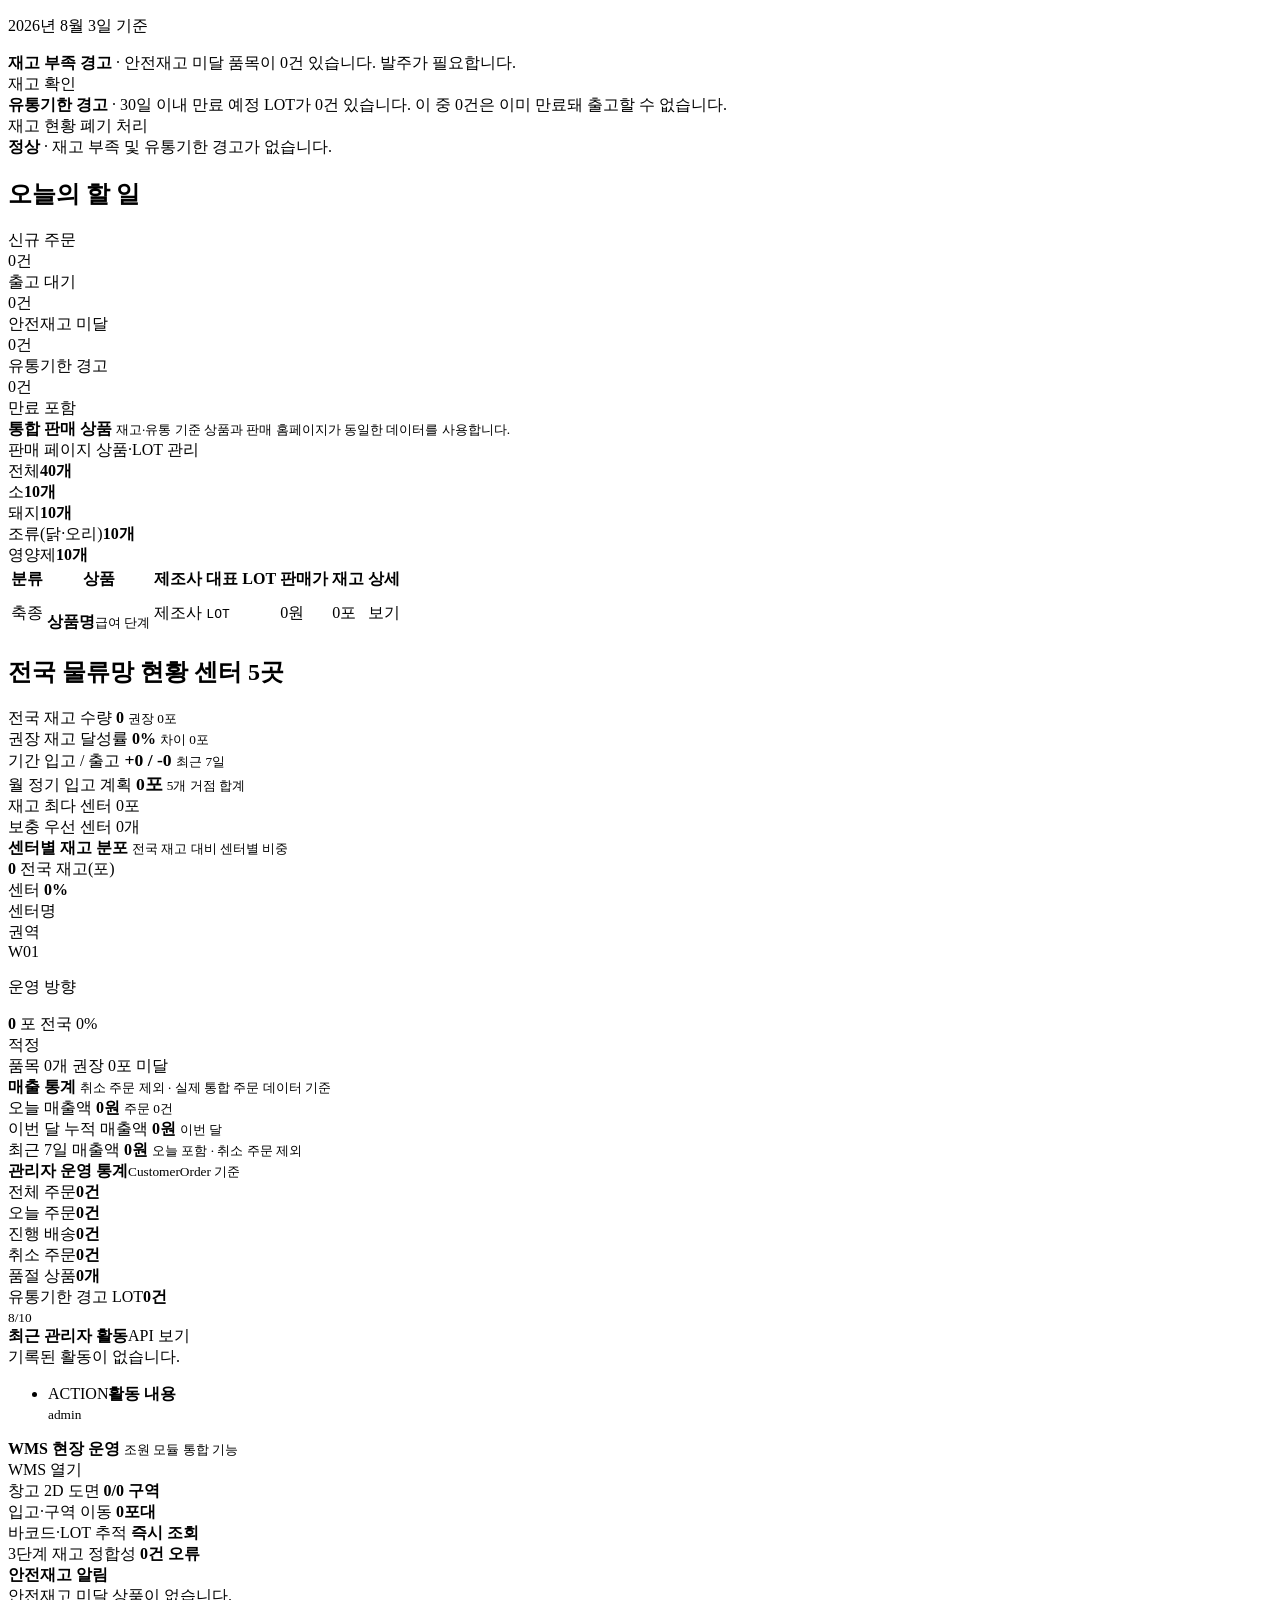
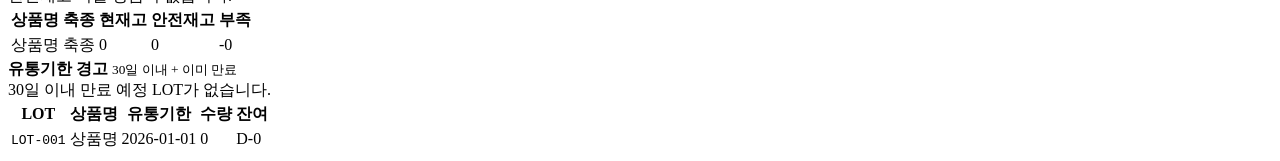
<file: src/main/resources/templates/admin/dashboard.html>
<!DOCTYPE html>
<html lang="ko"
      xmlns:th="http://www.thymeleaf.org"
      xmlns:sec="http://www.thymeleaf.org/extras/spring-security">

<head th:replace="~{fragments/admin-layout :: head('대시보드')}"></head>

<body class="ff-dashboard-body">
<div th:replace="~{fragments/admin-layout :: sidebar}"></div>

<div class="ff-content">
    <div th:replace="~{fragments/admin-layout :: topbar(null, '대시보드')}"></div>

    <main class="ff-main ff-dashboard-main">
        <p class="ff-dashboard-date">
            <i class="bi bi-calendar3 me-1"></i>
            <span th:text="${#temporals.format(today, 'yyyy년 M월 d일')}">2026년 8월 3일</span>
            기준
        </p>

        <div th:if="${todayTask.safetyStockAlertCount > 0}"
             class="alert alert-danger ff-alert d-flex align-items-center justify-content-between flex-wrap gap-2">
            <div>
                <i class="bi bi-exclamation-triangle-fill me-1"></i>
                <strong>재고 부족 경고</strong> · 안전재고 미달 품목이
                <span class="badge bg-danger"
                      th:text="${todayTask.safetyStockAlertCount} + '건'">0건</span>
                있습니다. 발주가 필요합니다.
            </div>
            <a th:href="@{/inventory(view='lowStock')}"
               class="btn btn-sm btn-danger">
                <i class="bi bi-box-arrow-in-down me-1"></i>재고 확인
            </a>
        </div>

        <div th:if="${todayTask.expiringLotCount > 0}"
             class="alert ff-alert d-flex align-items-center justify-content-between flex-wrap gap-2"
             th:classappend="${todayTask.expiredLotCount > 0} ? 'alert-dark' : 'alert-warning'">
            <div>
                <i class="bi bi-calendar-x-fill me-1"></i>
                <strong>유통기한 경고</strong> · 30일 이내 만료 예정 LOT가
                <span class="badge bg-warning text-dark"
                      th:text="${todayTask.expiringLotCount} + '건'">0건</span>
                있습니다.
                <span th:if="${todayTask.expiredLotCount > 0}" class="ms-1">
                    이 중 <span class="badge bg-dark"
                               th:text="${todayTask.expiredLotCount} + '건'">0건</span>은
                    이미 만료돼 출고할 수 없습니다.
                </span>
            </div>
            <div class="d-flex gap-2">
                <a th:href="@{/inventory(view='expiry')}"
                   class="btn btn-sm btn-outline-dark">재고 현황</a>
                <a th:if="${todayTask.expiredLotCount > 0}"
                   th:href="@{/inventory(view='defects')}"
                   class="btn btn-sm btn-danger">폐기 처리</a>
            </div>
        </div>

        <div th:if="${!todayTask.hasAlert()}"
             class="alert alert-success ff-alert">
            <i class="bi bi-check-circle-fill me-1"></i>
            <strong>정상</strong> · 재고 부족 및 유통기한 경고가 없습니다.
        </div>

        <h2 class="ff-section-title">
            <i class="bi bi-check2-square"></i>오늘의 할 일
        </h2>
        <div class="row g-3 mb-4">
            <div class="col-12 col-sm-6 col-xl-3">
                <a th:href="@{/distribution}" class="text-decoration-none">
                    <div class="card ff-card ff-stat-card h-100">
                        <div class="card-body d-flex justify-content-between align-items-center">
                            <div>
                                <div class="text-muted small">신규 주문</div>
                                <div class="ff-stat-value text-primary"
                                     th:text="${todayTask.newOrderCount} + '건'">0건</div>
                            </div>
                            <div class="ff-stat-icon bg-primary-subtle text-primary">
                                <i class="bi bi-receipt"></i>
                            </div>
                        </div>
                    </div>
                </a>
            </div>
            <div class="col-12 col-sm-6 col-xl-3">
                <a th:href="@{/inventory(view='shipments')}" class="text-decoration-none">
                    <div class="card ff-card ff-stat-card h-100">
                        <div class="card-body d-flex justify-content-between align-items-center">
                            <div>
                                <div class="text-muted small">출고 대기</div>
                                <div class="ff-stat-value text-warning"
                                     th:text="${todayTask.readyToShipCount} + '건'">0건</div>
                            </div>
                            <div class="ff-stat-icon bg-warning-subtle text-warning">
                                <i class="bi bi-truck"></i>
                            </div>
                        </div>
                    </div>
                </a>
            </div>
            <div class="col-12 col-sm-6 col-xl-3">
                <a th:href="@{/inventory(view='lowStock')}" class="text-decoration-none">
                    <div class="card ff-card ff-stat-card h-100">
                        <div class="card-body d-flex justify-content-between align-items-center">
                            <div>
                                <div class="text-muted small">안전재고 미달</div>
                                <div class="ff-stat-value text-danger"
                                     th:text="${todayTask.safetyStockAlertCount} + '건'">0건</div>
                            </div>
                            <div class="ff-stat-icon bg-danger-subtle text-danger">
                                <i class="bi bi-exclamation-triangle"></i>
                            </div>
                        </div>
                    </div>
                </a>
            </div>
            <div class="col-12 col-sm-6 col-xl-3">
                <a th:href="@{/inventory(view='expiry')}" class="text-decoration-none">
                    <div class="card ff-card ff-stat-card h-100">
                        <div class="card-body d-flex justify-content-between align-items-center">
                            <div>
                                <div class="text-muted small">유통기한 경고</div>
                                <div class="ff-stat-value text-dark"
                                     th:text="${todayTask.expiringLotCount} + '건'">0건</div>
                                <div class="small text-danger fw-semibold"
                                     th:if="${todayTask.expiredLotCount > 0}"
                                     th:text="${'만료 ' + todayTask.expiredLotCount + '건 포함'}">
                                    만료 포함
                                </div>
                            </div>
                            <div class="ff-stat-icon bg-secondary-subtle text-secondary">
                                <i class="bi bi-calendar-x"></i>
                            </div>
                        </div>
                    </div>
                </a>
            </div>
        </div>

        <section class="card ff-card ff-catalog-card mb-4">
            <div class="card-header bg-white border-0 pt-3 d-flex justify-content-between align-items-center flex-wrap gap-2">
                <div>
                    <strong><i class="bi bi-box-seam me-1 text-success"></i>통합 판매 상품</strong>
                    <small class="text-muted ms-1">재고·유통 기준 상품과 판매 홈페이지가 동일한 데이터를 사용합니다.</small>
                </div>
                <div class="d-flex gap-2">
                    <a th:href="@{/}" class="btn btn-sm btn-outline-success">판매 페이지</a>
                    <a th:href="@{/admin/products}" class="btn btn-sm btn-success">상품·LOT 관리</a>
                </div>
            </div>
            <div class="card-body pt-2">
                <div class="ff-catalog-summary">
                    <article><span>전체</span><strong th:text="${catalogProductCount} + '개'">40개</strong></article>
                    <article><span>소</span><strong th:text="${cattleProductCount} + '개'">10개</strong></article>
                    <article><span>돼지</span><strong th:text="${pigProductCount} + '개'">10개</strong></article>
                    <article><span>조류(닭·오리)</span><strong th:text="${poultryProductCount} + '개'">10개</strong></article>
                    <article><span>영양제</span><strong th:text="${supplementProductCount} + '개'">10개</strong></article>
                </div>
                <div class="table-responsive ff-catalog-table-wrap">
                    <table class="table ff-dashboard-table align-middle mb-0">
                        <thead><tr><th>분류</th><th>상품</th><th>제조사</th><th>대표 LOT</th><th class="text-end">판매가</th><th class="text-end">재고</th><th class="text-center">상세</th></tr></thead>
                        <tbody>
                        <tr th:each="product : ${catalogProducts}">
                            <td><span class="badge bg-light text-dark" th:text="${product.animal}">축종</span></td>
                            <td>
                                <div class="ff-catalog-product">
                                    <img th:if="${product.imageUrl != null}"
                                         th:src="${product.imageUrl}"
                                         th:alt="${product.name}">
                                    <div><strong th:text="${product.name}">상품명</strong><small class="d-block text-muted" th:text="${product.stage}">급여 단계</small></div>
                                </div>
                            </td>
                            <td th:text="${product.manufacturer}">제조사</td>
                            <td><code th:text="${product.lot != null ? product.lot : '입고 예정'}">LOT</code></td>
                            <td class="text-end" th:text="|${#numbers.formatInteger(product.price, 0, 'COMMA')}원|">0원</td>
                            <td class="text-end fw-semibold" th:text="|${#numbers.formatInteger(product.stock, 0, 'COMMA')}포|">0포</td>
                            <td class="text-center"><a class="btn btn-sm btn-outline-secondary" th:href="@{/shop/products/{id}(id=${product.id})}">보기</a></td>
                        </tr>
                        </tbody>
                    </table>
                </div>
            </div>
        </section>

        <h2 class="ff-section-title">
            <i class="bi bi-diagram-3"></i>전국 물류망 현황
            <span class="text-muted small"
                  th:text="|센터 ${network.centerCount}곳 · 최근 ${network.activityDays}일 실적|">
                센터 5곳
            </span>
        </h2>

        <div class="row g-3 mb-3">
            <div class="col-12 col-xl-7">
                <div class="card ff-card h-100">
                    <div class="card-body">
                        <div class="row g-3">
                            <div class="col-6 col-md-3 ff-network-kpi">
                                <span class="text-muted small">전국 재고 수량</span>
                                <strong class="text-primary"
                                        th:text="${#numbers.formatInteger(network.totalStock, 1, 'COMMA')}">0</strong>
                                <small th:text="|권장 ${#numbers.formatInteger(network.targetStock, 1, 'COMMA')}포|">
                                    권장 0포
                                </small>
                            </div>
                            <div class="col-6 col-md-3 ff-network-kpi">
                                <span class="text-muted small">권장 재고 달성률</span>
                                <strong th:text="${network.stockRate} + '%'">0%</strong>
                                <small th:text="|차이 ${network.stockGap >= 0 ? '+' : ''}${#numbers.formatInteger(network.stockGap, 1, 'COMMA')}포|">
                                    차이 0포
                                </small>
                            </div>
                            <div class="col-6 col-md-3 ff-network-kpi">
                                <span class="text-muted small">기간 입고 / 출고</span>
                                <strong style="font-size: 1.1rem;">
                                    <span class="text-success"
                                          th:text="${'+' + #numbers.formatInteger(network.inboundQuantity, 1, 'COMMA')}">+0</span>
                                    <span class="text-muted"> / </span>
                                    <span class="text-danger"
                                          th:text="${'-' + #numbers.formatInteger(network.outboundQuantity, 1, 'COMMA')}">-0</span>
                                </strong>
                                <small th:text="|최근 ${network.activityDays}일|">최근 7일</small>
                            </div>
                            <div class="col-6 col-md-3 ff-network-kpi">
                                <span class="text-muted small">월 정기 입고 계획</span>
                                <strong style="font-size: 1.1rem;"
                                        th:text="${#numbers.formatInteger(network.monthlyPlan, 1, 'COMMA')} + '포'">0포</strong>
                                <small>5개 거점 합계</small>
                            </div>
                        </div>

                        <div class="ff-network-highlight">
                            <div th:if="${network.busiestCenter != null}">
                                <span class="text-muted">재고 최다</span>
                                <span class="badge bg-primary ms-1"
                                      th:text="${network.busiestCenter.warehouse.name}">센터</span>
                                <span th:text="|${#numbers.formatInteger(network.busiestCenter.currentStock, 1, 'COMMA')}포 (${network.busiestCenter.sharePercent}%)|">0포</span>
                            </div>
                            <div th:if="${network.mostUrgentCenter != null}">
                                <span class="text-muted">보충 우선</span>
                                <span class="badge bg-dark ms-1"
                                      th:text="${network.mostUrgentCenter.warehouse.name}">센터</span>
                                <span th:text="|미달 ${network.mostUrgentCenter.lowStockProductCount}개|">0개</span>
                            </div>
                        </div>
                    </div>
                </div>
            </div>

            <div class="col-12 col-xl-5">
                <div class="card ff-card ff-distribution-card h-100">
                    <div class="card-header bg-white border-0 pt-3">
                        <div>
                            <strong><i class="bi bi-pie-chart-fill me-1 text-primary"></i>센터별 재고 분포</strong>
                            <small class="d-block text-muted mt-1">전국 재고 대비 센터별 비중</small>
                        </div>
                    </div>
                    <div class="card-body ff-distribution">
                        <div class="ff-donut-wrap">
                            <div class="ff-donut-chart"
                                 th:style="${'--ff-donut-gradient: ' + network.distributionGradient()}">
                                <div class="ff-donut-label">
                                    <strong th:text="${#numbers.formatInteger(network.totalStock, 1, 'COMMA')}">0</strong>
                                    <span>전국 재고(포)</span>
                                </div>
                            </div>
                        </div>
                        <div class="ff-distribution-legend">
                            <div class="ff-distribution-legend-item"
                                 th:each="center, stat : ${network.centers}">
                                <span class="ff-legend-dot"
                                      th:style="${'--legend-color:' + (stat.index == 0 ? '#328b61' : stat.index == 1 ? '#2f6fb0' : stat.index == 2 ? '#b7791f' : stat.index == 3 ? '#c05621' : '#6b46c1')}"></span>
                                <span class="ff-legend-name" th:text="${center.warehouse.name}">센터</span>
                                <strong th:text="${center.sharePercent} + '%'">0%</strong>
                            </div>
                        </div>
                    </div>
                </div>
            </div>
        </div>

        <div class="row g-3 mb-4">
            <div class="col-12 col-md-6 col-xl-4"
                 th:each="center : ${network.centers}">
                <div class="card ff-card ff-center-card h-100">
                    <div class="card-body">
                        <div class="d-flex justify-content-between align-items-start mb-2">
                            <div>
                                <a th:href="@{/inventory(view='warehouses')}"
                                   class="fw-bold text-decoration-none"
                                   th:text="${center.warehouse.name}">센터명</a>
                                <div class="text-muted small"
                                     th:text="${center.warehouse.serviceArea}">권역</div>
                            </div>
                            <span class="badge ff-center-code"
                                  th:text="${center.warehouse.code}">W01</span>
                        </div>
                        <p class="small text-muted mb-2">
                            <i class="bi bi-flag me-1"></i>
                            <span th:text="${center.warehouse.operationFocus}">운영 방향</span>
                        </p>
                        <div class="d-flex justify-content-between align-items-end">
                            <div>
                                <strong class="fs-5"
                                        th:text="${#numbers.formatInteger(center.currentStock, 1, 'COMMA')}">0</strong>
                                <span class="text-muted small">포</span>
                                <span class="badge bg-light text-dark border ms-1"
                                      th:text="|전국 ${center.sharePercent}%|">전국 0%</span>
                            </div>
                            <span class="badge"
                                  th:classappend="${center.statusClass}"
                                  th:text="|${center.statusLabel} ${center.stockRate}%|">적정</span>
                        </div>
                        <div class="ff-progress mt-2">
                            <span th:style="|width: ${center.cappedStockRate}%|"></span>
                        </div>
                        <div class="d-flex justify-content-between mt-2 text-muted small">
                            <span th:text="|품목 ${center.productCount}개|">품목 0개</span>
                            <span th:text="|권장 ${#numbers.formatInteger(center.targetStock, 1, 'COMMA')}포|">권장 0포</span>
                            <span th:if="${center.lowStockProductCount > 0}"
                                  class="text-danger fw-semibold"
                                  th:text="|미달 ${center.lowStockProductCount}개|">미달</span>
                        </div>
                    </div>
                </div>
            </div>
        </div>

        <section th:if="${sales != null}" class="card ff-card ff-sales-card mb-4">
            <div class="card-header bg-white border-0 pt-3 d-flex justify-content-between align-items-center flex-wrap gap-2">
                <strong><i class="bi bi-graph-up-arrow me-1 text-success"></i>매출 통계</strong>
                <small class="text-muted">취소 주문 제외 · 실제 통합 주문 데이터 기준</small>
            </div>
            <div class="card-body pt-2">
                <div class="ff-sales-grid">
                    <article>
                        <span>오늘 매출액</span>
                        <strong th:text="|${#numbers.formatInteger(sales.todayRevenue, 0, 'COMMA')}원|">0원</strong>
                        <small th:text="|주문 ${sales.todayOrderCount}건 · 평균 ${#numbers.formatInteger(sales.todayAverageOrderAmount, 0, 'COMMA')}원|">주문 0건</small>
                    </article>
                    <article>
                        <span>이번 달 누적 매출액</span>
                        <strong th:text="|${#numbers.formatInteger(sales.monthRevenue, 0, 'COMMA')}원|">0원</strong>
                        <small th:text="|${#temporals.format(sales.monthStart, 'yyyy년 M월 d일')} ~ 오늘|">이번 달</small>
                    </article>
                    <article>
                        <span th:text="|최근 ${sales.activityDays}일 매출액|">최근 7일 매출액</span>
                        <strong th:text="|${#numbers.formatInteger(sales.recentRevenue, 0, 'COMMA')}원|">0원</strong>
                        <small>오늘 포함 · 취소 주문 제외</small>
                    </article>
                </div>
            </div>
        </section>

        <section th:if="${adminMetrics != null}" class="row g-3 mb-4">
            <div class="col-12 col-xl-7"><div class="card ff-card h-100">
                <div class="card-header bg-white border-0 pt-3 d-flex justify-content-between"><strong><i class="bi bi-bar-chart-line me-1 text-primary"></i>관리자 운영 통계</strong><small class="text-muted">CustomerOrder 기준</small></div>
                <div class="card-body pt-2"><div class="ff-admin-kpi-grid">
                    <article><span>전체 주문</span><strong th:text="${adminMetrics.totalOrders} + '건'">0건</strong></article>
                    <article><span>오늘 주문</span><strong th:text="${adminMetrics.todayOrders} + '건'">0건</strong></article>
                    <article><span>진행 배송</span><strong th:text="${adminMetrics.shippingOrders} + '건'">0건</strong></article>
                    <article><span>취소 주문</span><strong th:text="${adminMetrics.cancelledOrders} + '건'">0건</strong></article>
                    <article><span>품절 상품</span><strong th:text="${adminMetrics.soldOutProducts} + '개'">0개</strong></article>
                    <article><span>유통기한 경고 LOT</span><strong th:text="${adminMetrics.expiringLots} + '건'">0건</strong></article>
                </div><div class="ff-admin-sales-bars mt-3"><div th:each="day : ${adminMetrics.dailySales}" class="ff-admin-sales-bar"><span th:style="|height:${day.percent}%;|" th:title="|${day.date}: ${day.revenue}원|"></span><small th:text="${#temporals.format(day.date, 'M/d')}">8/10</small></div></div></div>
            </div></div>
            <div class="col-12 col-xl-5"><div class="card ff-card h-100">
                <div class="card-header bg-white border-0 pt-3 d-flex justify-content-between"><strong><i class="bi bi-clock-history me-1 text-success"></i>최근 관리자 활동</strong><a th:href="@{/api/admin/activities}" class="small text-decoration-none">API 보기</a></div>
                <div class="card-body pt-2"><div th:if="${#lists.isEmpty(activityLogs)}" class="ff-empty py-4">기록된 활동이 없습니다.</div><ul th:unless="${#lists.isEmpty(activityLogs)}" class="ff-admin-activity-list"><li th:each="activity : ${activityLogs}"><div><span class="badge bg-light text-dark" th:text="${activity.actionType}">ACTION</span><strong th:text="${activity.description}">활동 내용</strong></div><small th:text="|${activity.adminUsername} · ${#temporals.format(activity.createdAt, 'yyyy-MM-dd HH:mm')}|">admin</small></li></ul></div>
            </div></div>
        </section>

        <section class="card ff-card mb-4">
            <div class="card-header bg-white border-0 pt-3 d-flex justify-content-between align-items-center">
                <div>
                    <strong><i class="bi bi-boxes me-1"></i>WMS 현장 운영</strong>
                    <small class="text-muted ms-1">조원 모듈 통합 기능</small>
                </div>
                <a th:href="@{/admin/wms}" class="btn btn-sm btn-success">WMS 열기</a>
            </div>
            <div class="card-body pt-2">
                <div class="row g-3">
                    <div class="col-6 col-lg-3">
                        <a th:href="@{/admin/warehouse-map}" class="wms-dashboard-link">
                            <i class="bi bi-grid-3x3-gap text-primary"></i>
                            <span>창고 2D 도면</span>
                            <strong th:text="|${wmsOverview.occupiedBinCount}/${wmsOverview.binCount} 구역|">0/0 구역</strong>
                        </a>
                    </div>
                    <div class="col-6 col-lg-3">
                        <a th:href="@{/admin/wms(view='inbound')}" class="wms-dashboard-link">
                            <i class="bi bi-box-arrow-in-down text-success"></i>
                            <span>입고·구역 이동</span>
                            <strong th:text="${#numbers.formatInteger(wmsOverview.physicalStock, 1, 'COMMA')} + '포대'">0포대</strong>
                        </a>
                    </div>
                    <div class="col-6 col-lg-3">
                        <a th:href="@{/admin/wms(view='traceability')}" class="wms-dashboard-link">
                            <i class="bi bi-upc-scan text-info"></i>
                            <span>바코드·LOT 추적</span>
                            <strong>즉시 조회</strong>
                        </a>
                    </div>
                    <div class="col-6 col-lg-3">
                        <a th:href="@{/admin/wms(view='sync')}" class="wms-dashboard-link">
                            <i class="bi bi-shield-check"
                               th:classappend="${wmsOverview.inconsistentProductCount > 0} ? 'text-danger' : 'text-success'"></i>
                            <span>3단계 재고 정합성</span>
                            <strong th:classappend="${wmsOverview.inconsistentProductCount > 0} ? 'text-danger' : 'text-success'"
                                    th:text="${wmsOverview.inconsistentProductCount} + '건 오류'">0건 오류</strong>
                        </a>
                    </div>
                </div>
            </div>
        </section>

        <div class="row g-3">
            <div class="col-12 col-xl-6">
                <div class="card ff-card h-100">
                    <div class="card-header bg-white border-0 pt-3">
                        <strong class="text-danger">
                            <i class="bi bi-exclamation-triangle-fill me-1"></i>안전재고 알림
                        </strong>
                    </div>
                    <div th:if="${#lists.isEmpty(safetyStockAlerts)}" class="ff-empty">
                        안전재고 미달 상품이 없습니다.
                    </div>
                    <div th:unless="${#lists.isEmpty(safetyStockAlerts)}" class="table-responsive">
                        <table class="table ff-dashboard-table align-middle">
                            <thead><tr><th>상품명</th><th>축종</th><th class="text-end">현재고</th><th class="text-end">안전재고</th><th class="text-end">부족</th></tr></thead>
                            <tbody>
                            <tr th:each="item : ${safetyStockAlerts}">
                                <td th:text="${item.name}">상품명</td>
                                <td><span class="badge bg-light text-dark" th:text="${item.animalType}">축종</span></td>
                                <td class="text-end text-danger fw-semibold" th:text="${item.totalStock}">0</td>
                                <td class="text-end" th:text="${item.safetyStock}">0</td>
                                <td class="text-end"><span class="badge bg-danger" th:text="${'-' + item.shortage}">-0</span></td>
                            </tr>
                            </tbody>
                        </table>
                    </div>
                </div>
            </div>

            <div class="col-12 col-xl-6">
                <div class="card ff-card h-100">
                    <div class="card-header bg-white border-0 pt-3">
                        <strong class="text-warning-emphasis">
                            <i class="bi bi-calendar-x-fill me-1"></i>유통기한 경고
                        </strong>
                        <small class="text-muted ms-1">30일 이내 + 이미 만료</small>
                    </div>
                    <div th:if="${#lists.isEmpty(expiringLots)}" class="ff-empty">
                        30일 이내 만료 예정 LOT가 없습니다.
                    </div>
                    <div th:unless="${#lists.isEmpty(expiringLots)}" class="table-responsive">
                        <table class="table ff-dashboard-table align-middle">
                            <thead><tr><th>LOT</th><th>상품명</th><th>유통기한</th><th class="text-end">수량</th><th class="text-center">잔여</th></tr></thead>
                            <tbody>
                            <tr th:each="lot : ${expiringLots}"
                                th:classappend="${lot.expired} ? 'table-secondary'">
                                <td><code th:text="${lot.lotNo}">LOT-001</code></td>
                                <td th:text="${lot.productName}">상품명</td>
                                <td th:text="${#temporals.format(lot.expirationDate, 'yyyy-MM-dd')}">2026-01-01</td>
                                <td class="text-end" th:text="${lot.quantity}">0</td>
                                <td class="text-center">
                                    <span class="badge"
                                          th:classappend="${lot.badgeClass}"
                                          th:text="${lot.dDayLabel}">D-0</span>
                                </td>
                            </tr>
                            </tbody>
                        </table>
                    </div>
                </div>
            </div>
        </div>
    </main>
</div>

<div th:replace="~{fragments/admin-layout :: scripts}"></div>
</body>
</html>
</file>
